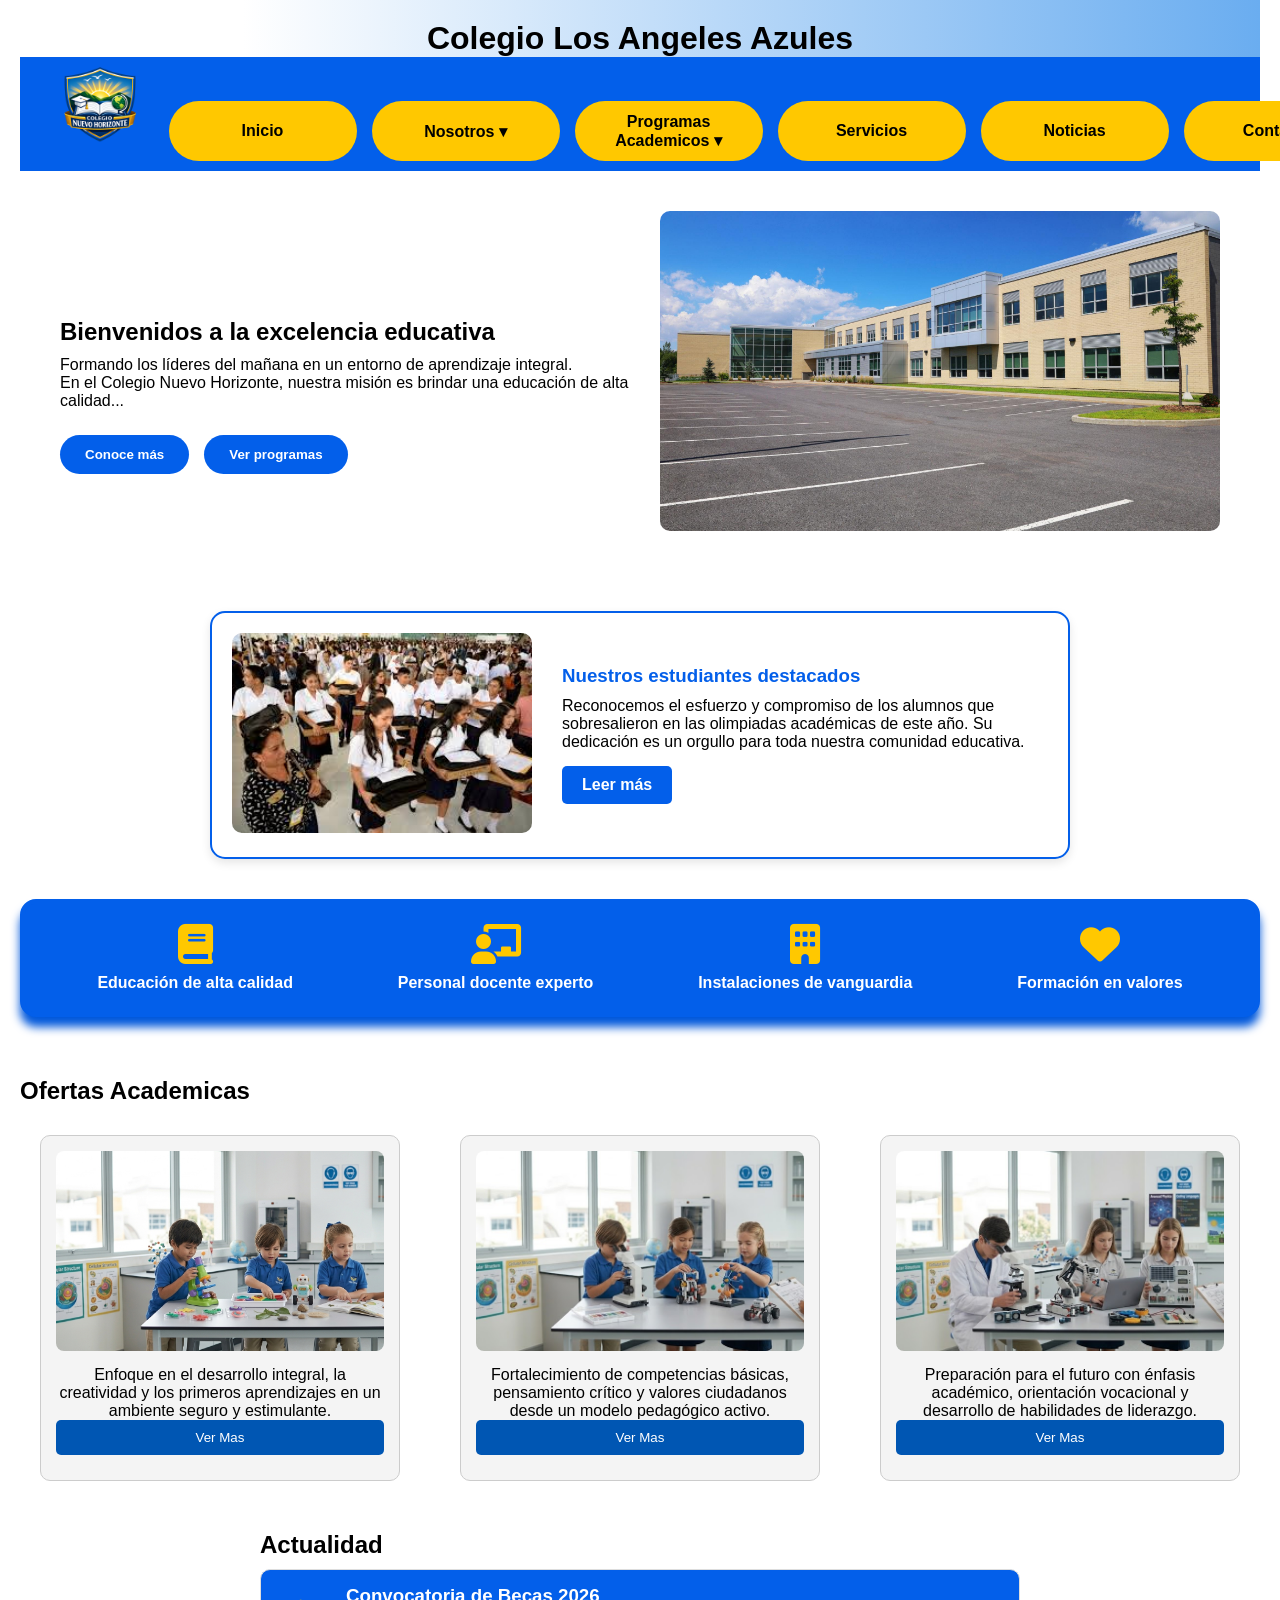
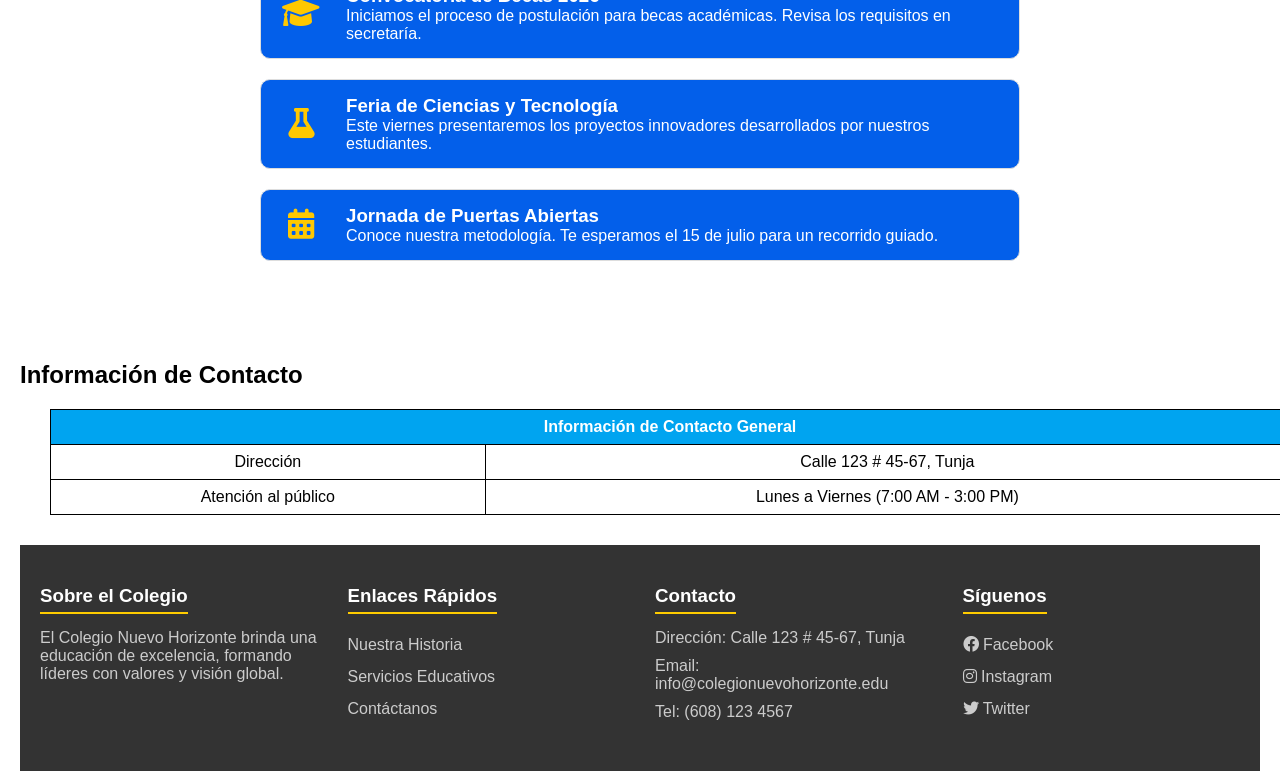
<file: index.html>
<!DOCTYPE html>
<html lang="es">
<head>
    <meta charset="UTF-8">
    <meta name="viewport" content="width=device-width, initial-scale=1.0">
    <title>Inicio</title>
    <link rel="stylesheet" href="css/estilos_index.css">
    <link rel="stylesheet" href="https://cdnjs.cloudflare.com/ajax/libs/font-awesome/6.0.0/css/all.min.css">
</head>
<body>
    <header>    
        <h1 class="h1">Colegio Los Angeles Azules</h1>
        <div class="header">
            <img src="img/logo_chn.png" class="logo" width="100" alt="logo">
        </div>

        <nav>
        <ul class="menu">
        <li><a href="index.html">Inicio</a></li>
             

        <li>
             <a href="nosotros.html">Nosotros &#9662;</a>
             <ul class="submenu">
                <li><a href="nosotros.html#historia">Historia</a></li>
                <li><a href="nosotros.html#visión">Visión</a></li>
                <li><a href="nosotros.html#misión">Misión</a></li>
                <li><a href="nosotros.html#perfil">Perfil</a></li>
                <li><a href="nosotros.html#instalaciónes">Instalaciones</a></li>
             </ul>
        </li>

        <li>
             <a href="programas_academicos.html">Programas Academicos &#9662;</a>
             <ul class="submenu">
                <li>
                    <a href="preeescolar.html">Preescolar</a>
                </li>
                <li>
                   <a href="primaria.html">Primaria</a>
                </li>
                <li>
                    <a href="bachillerato.html">Bachillrato</a>
                </li>
             </ul>
            </li>
            
        <li><a href="servicios.html">Servicios </a></li>
             

        <li><a href="noticias.html">Noticias </a></li>

        <li><a  href="contacto.html">Contacto </a></li>
        </ul>
    </nav>
    </header>

    <main>
        <section class="home-section">
    <div class="content-text">
        <h2>Bienvenidos a la excelencia educativa</h2>
        <p>Formando los líderes del mañana en un entorno de aprendizaje integral.</p>
        <p>En el Colegio Nuevo Horizonte, nuestra misión es brindar una educación de alta calidad...</p>
        <div class="botones">
            <button onclick="window.location.href='nosotros.html'">Conoce más</button>
            <button onclick="window.location.href='programas_academicos.html'">Ver programas</button>
        </div>
    </div>
    
    <div class="content-image">
        <img src="img/fachada_cnh.jpeg" alt="Fachada_del_colegio">
    </div>
</section>

<section class="seccion-destacada">
    <h2 style="display:none;">Noticias destacadas</h2>
    <article class="tarjeta-noticia">
        <div class="noticia-imagen">
            <img src="img/noticia-destacados.jpeg" alt="estudiantes destacados">
        </div>
        <div class="noticia-contenido">
            <h3>Nuestros estudiantes destacados</h3>
            <p>Reconocemos el esfuerzo y compromiso de los alumnos que sobresalieron en las olimpiadas académicas de este año. Su dedicación es un orgullo para toda nuestra comunidad educativa.</p>
            <a href="noticias.html" class="btn-leer-mas">Leer más</a>
        </div>
    </article>
</section>

<section class="features-bar">
    <h2 style="display:none;">Por qué elegirnos</h2>
    <div class="feature-item">
        <i class="fas fa-book"></i>
        <p>Educación de alta calidad</p>
    </div>
    <div class="feature-item">
        <i class="fas fa-chalkboard-teacher"></i>
        <p>Personal docente experto</p>
    </div>
    <div class="feature-item">
        <i class="fas fa-building"></i>
        <p>Instalaciones de vanguardia</p>
    </div>
    <div class="feature-item">
        <i class="fas fa-heart"></i>
        <p>Formación en valores</p>
    </div>
</section>

<section class="ofertas">
    <h2>Ofertas Academicas</h2>
    <div class="tarjetas">
        <div class="tarjeta">
        <img src="img/preescolar.png" alt="imagen de preescolar">
        <p>Enfoque en el desarrollo integral, la creatividad y los primeros aprendizajes en un ambiente seguro y estimulante.</p> 
        <button class="ver-mas" onclick="window.location.href='preeescolar.html'">Ver Mas</button>
        </div>

        <div class="tarjeta">
        <img src="img/primaria.jpeg" alt="imagen de primaria">
        <p>Fortalecimiento de competencias básicas, pensamiento crítico y valores ciudadanos desde un modelo pedagógico activo.</p> 
        <button class="ver-mas" onclick="window.location.href='primaria.html'">Ver Mas</button>
        </div>

        <div class="tarjeta">
        <img src="img/bachillerato.jpeg" alt="imagen de bachillerato">
        <p>Preparación para el futuro con énfasis académico, orientación vocacional y desarrollo de habilidades de liderazgo.</p> 
        <button class="ver-mas" onclick="window.location.href='bachillerato.html'">Ver Mas</button>
        </div>
    </div>
</section>

<section class="actualidad-container">
    <h2>Actualidad</h2>
    <div class="news-list">
        <div class="news-item">
            <div class="news-icon"><i class="fas fa-graduation-cap"></i></div>
            <div class="news-text">
                <h3>Convocatoria de Becas 2026</h3>
                <p>Iniciamos el proceso de postulación para becas académicas. Revisa los requisitos en secretaría.</p>
            </div>
        </div>
        <div class="news-item">
            <div class="news-icon"><i class="fas fa-flask"></i></div>
            <div class="news-text">
                <h3>Feria de Ciencias y Tecnología</h3>
                <p>Este viernes presentaremos los proyectos innovadores desarrollados por nuestros estudiantes.</p>
            </div>
        </div>
        <div class="news-item">
            <div class="news-icon"><i class="fas fa-calendar-alt"></i>
            </div>
            <div class="news-text">
                <h3>Jornada de Puertas Abiertas</h3>
                <p>Conoce nuestra metodología. Te esperamos el 15 de julio para un recorrido guiado.</p>
            </div>
        </div>
    </div>
</section>

<section>
    <h2>Información de Contacto</h2>
    <table style="width:100%; border-collapse: collapse; text-align: center; margin-top: 20px; border: 1px solid black;">
      <tr style="background-color: #00a4f0; color: white;">
        <th colspan="2">Información de Contacto General</th>
      </tr>
      <tr>
        <td>Dirección</td>
        <td>Calle 123 # 45-67, Tunja</td>
      </tr>
      <tr>
        <td>Atención al público</td>
        <td>Lunes a Viernes (7:00 AM - 3:00 PM)</td>
      </tr>
    </table>
</section>
    </main>

<footer>
    <div class="footer-container">
        <!-- Columna 1: Información Institucional -->
        <div class="footer-column">
            <h3>Sobre el Colegio</h3>
            <p>El Colegio Nuevo Horizonte brinda una educación de excelencia, formando líderes con valores y visión global.</p>
        </div>

        <!-- Columna 2: Enlaces Rápidos -->
        <div class="footer-column">
            <h3>Enlaces Rápidos</h3>
            <ul>
                <li><a href="nosotros.html">Nuestra Historia</a></li>
                <li><a href="servicios.html">Servicios Educativos</a></li>
                <li><a href="contacto.html">Contáctanos</a></li>
            </ul>
        </div>

        <!-- Columna 3: Contacto -->
        <div class="footer-column">
            <h3>Contacto</h3>
            <p>Dirección: Calle 123 # 45-67, Tunja</p>
            <p>Email: info@colegionuevohorizonte.edu</p>
            <p>Tel: (608) 123 4567</p>
        </div>

        <!-- Columna 4: Redes Sociales -->
        <div class="footer-column">
            <h3>Síguenos</h3>
            <ul class="redes-sociales">
                <li><a href="#"><i class="fab fa-facebook"></i> Facebook</a></li>
                <li><a href="#"><i class="fab fa-instagram"></i> Instagram</a></li>
                <li><a href="#"><i class="fab fa-twitter"></i> Twitter</a></li>
            </ul>
        </div>
    </div>
</footer>
</body>
</html>
</file>
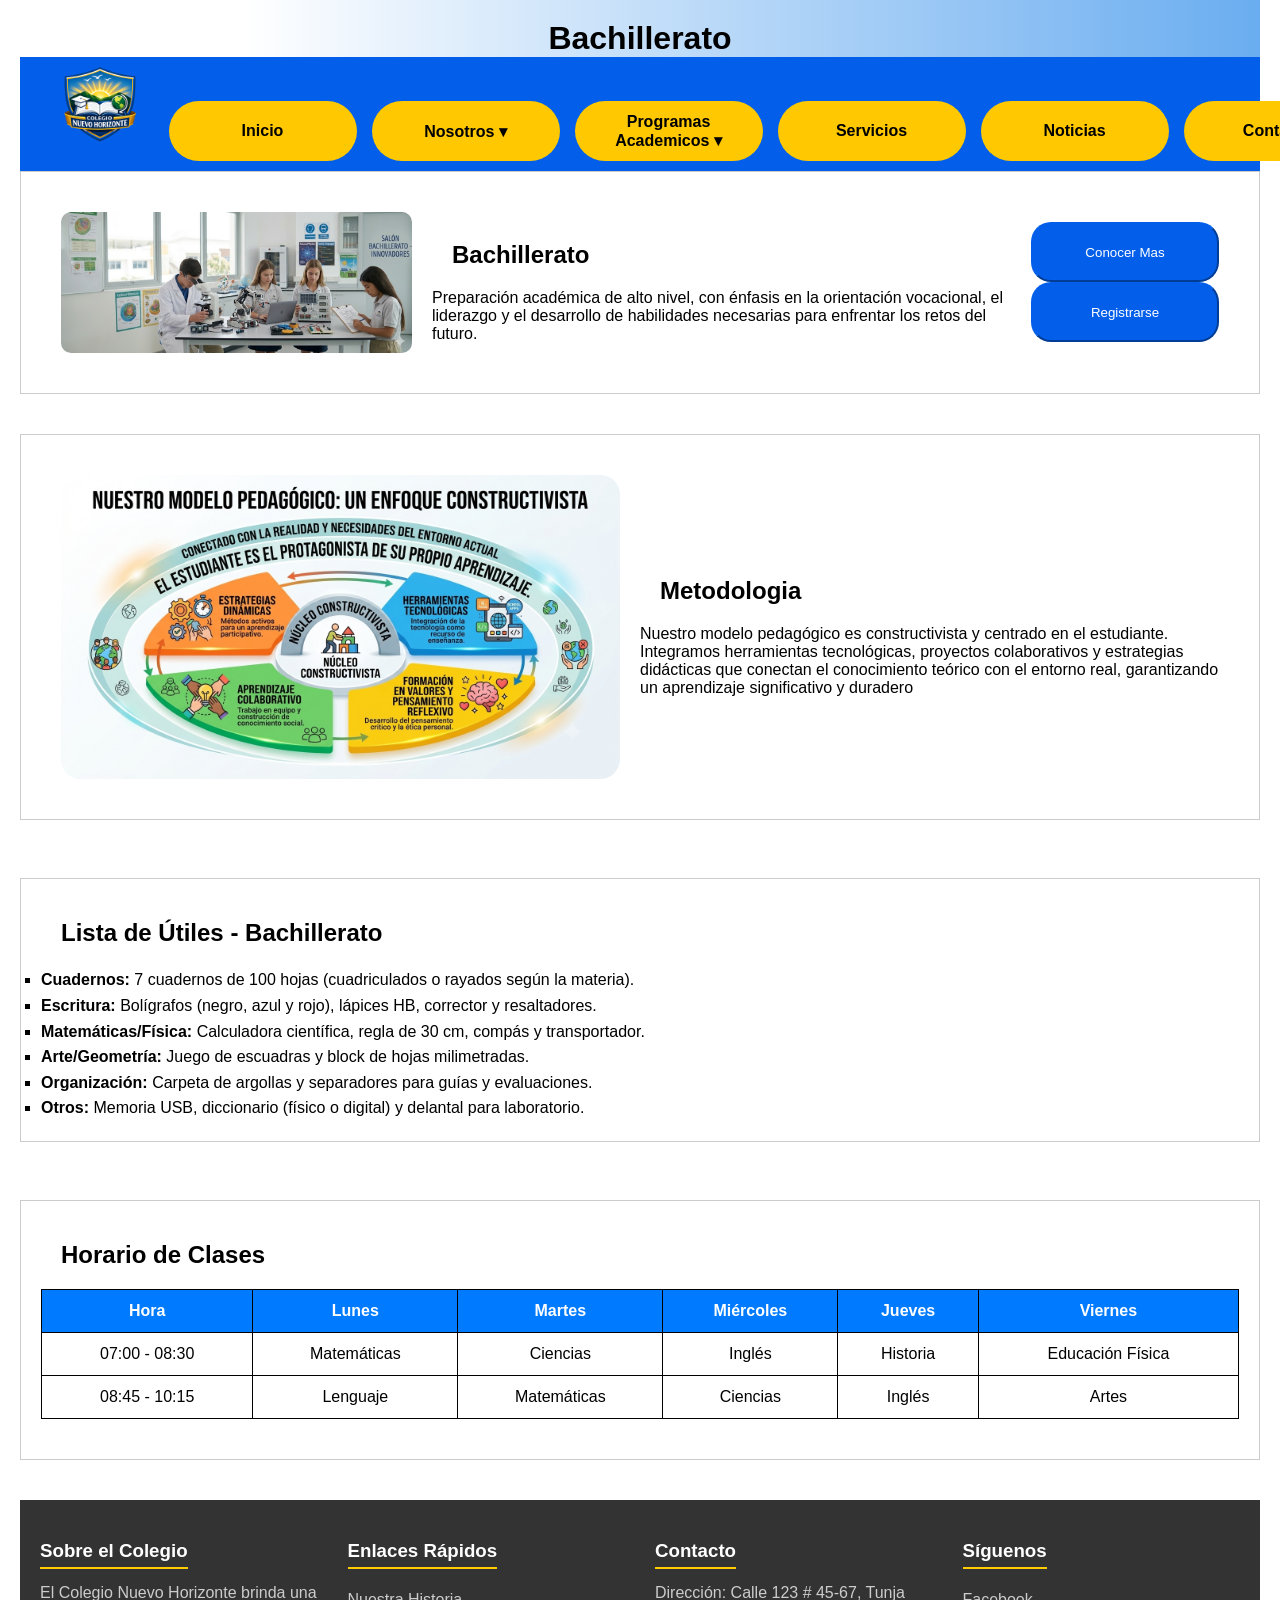
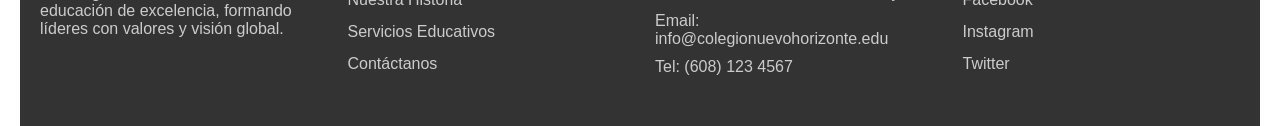
<file: bachillerato.html>
<!DOCTYPE html>
<html lang="en">
<head>
    <meta charset="UTF-8">
    <meta name="viewport" content="width=device-width, initial-scale=1.0">
    <title>Bachillerato</title>
    <link rel="stylesheet" href="css/estilos_bachillerato.css">
</head>

<body>
    <header>
        <h1 class="h1">Bachillerato</h1>
        <div class="header">
            <img src="img/logo_chn.png" class="logo" width="100" alt="logo">
        </div>

         <nav>
        <ul class="menu">
        <li><a href="index.html">Inicio</a></li>
             

        <li>
             <a href="nosotros.html">Nosotros &#9662;</a>
             <ul class="submenu">
                <li><a href="nosotros.html#historia">Historia</a></li>
                <li><a href="nosotros.html#visión">Visión</a></li>
                <li><a href="nosotros.html#misión">Misión</a></li>
                <li><a href="nosotros.html#perfil">Perfil</a></li>
                <li><a href="nosotros.html#instalaciónes">Instalaciones</a></li>
             </ul>
        </li>

        <li>
             <a href="programas_academicos.html">Programas Academicos &#9662;</a>
             <ul class="submenu">
                <li>
                    <a href="preeescolar.html">Preescolar</a>
                </li>
                <li>
                   <a href="primaria.html">Primaria</a>
                </li>
                <li>
                    <a href="bachillerato.html">Bachillrato</a>
                </li>
             </ul>
            </li>
            
        <li><a href="servicios.html">Servicios </a></li>
             

        <li><a href="noticias.html">Noticias </a></li>

        <li><a  href="contacto.html">Contacto </a></li>
        </ul>
    </nav>
    </header>

    <main>
        <section class="bachillerato">
            <div class="contenido-img">
        <img src="img/bachillerato.jpeg" alt="bachillerato">
        </div>

        <div class="contenido-texto">
         <h2>Bachillerato</h2>
         <p>Preparación académica de alto nivel, con énfasis en la orientación vocacional, el liderazgo y el desarrollo de habilidades necesarias para enfrentar los retos del futuro.</p>
         </div>

           <div>
                <button class="conocer" onclick="window.location.href='nosotros.html'">Conocer Mas</button>
                <button class="registrarse" onclick="window.location.href='contacto.html'">Registrarse</button>
            </div>
        </section>

        <section class="metodologia">
            <div class="contenido-img-metodologia">
            <img src="img/metodologia.png" alt="metodologia">
            </div>
             <div class="contenido-texto-metodologia">
            <h2>Metodologia</h2>
            <p>Nuestro modelo pedagógico es constructivista y centrado en el estudiante. Integramos herramientas tecnológicas, proyectos colaborativos y estrategias didácticas que conectan el conocimiento teórico con el entorno real, garantizando un aprendizaje significativo y duradero</p>
            </div>
        </section>

        <br>
        
        <section>
    <h2>Lista de Útiles - Bachillerato</h2>
    <ul>
        <li><strong>Cuadernos:</strong> 7 cuadernos de 100 hojas (cuadriculados o rayados según la materia).</li>
        <li><strong>Escritura:</strong> Bolígrafos (negro, azul y rojo), lápices HB, corrector y resaltadores.</li>
        <li><strong>Matemáticas/Física:</strong> Calculadora científica, regla de 30 cm, compás y transportador.</li>
        <li><strong>Arte/Geometría:</strong> Juego de escuadras y block de hojas milimetradas.</li>
        <li><strong>Organización:</strong> Carpeta de argollas y separadores para guías y evaluaciones.</li>
        <li><strong>Otros:</strong> Memoria USB, diccionario (físico o digital) y delantal para laboratorio.</li>
    </ul>
</section>

<br>

<section>
    <h2>Horario de Clases</h2>
    <table style="border: 1px solid black; width:100%; border-collapse: collapse; text-align: center;">
        <thead>
            <tr style="background-color: #f2f2f2;">
                <th>Hora</th>
                <th>Lunes</th>
                <th>Martes</th>
                <th>Miércoles</th>
                <th>Jueves</th>
                <th>Viernes</th>
            </tr>
        </thead>
        <tbody>
            <tr>
                <td>07:00 - 08:30</td>
                <td>Matemáticas</td>
                <td>Ciencias</td>
                <td>Inglés</td>
                <td>Historia</td>
                <td>Educación Física</td>
            </tr>
            <tr>
                <td>08:45 - 10:15</td>
                <td>Lenguaje</td>
                <td>Matemáticas</td>
                <td>Ciencias</td>
                <td>Inglés</td>
                <td>Artes</td>
            </tr>
        </tbody>
    </table>
</section>
    
    </main>

  <footer>
    <div class="footer-container">
        <!-- Columna 1: Información Institucional -->
        <div class="footer-column">
            <h3>Sobre el Colegio</h3>
            <p>El Colegio Nuevo Horizonte brinda una educación de excelencia, formando líderes con valores y visión global.</p>
        </div>

        <!-- Columna 2: Enlaces Rápidos -->
        <div class="footer-column">
            <h3>Enlaces Rápidos</h3>
            <ul>
                <li><a href="nosotros.html">Nuestra Historia</a></li>
                <li><a href="servicios.html">Servicios Educativos</a></li>
                <li><a href="contacto.html">Contáctanos</a></li>
            </ul>
        </div>

        <!-- Columna 3: Contacto -->
        <div class="footer-column">
            <h3>Contacto</h3>
            <p>Dirección: Calle 123 # 45-67, Tunja</p>
            <p>Email: info@colegionuevohorizonte.edu</p>
            <p>Tel: (608) 123 4567</p>
        </div>

        <!-- Columna 4: Redes Sociales -->
        <div class="footer-column">
            <h3>Síguenos</h3>
            <ul class="redes-sociales">
                <li><a href="#"><i class="fab fa-facebook"></i> Facebook</a></li>
                <li><a href="#"><i class="fab fa-instagram"></i> Instagram</a></li>
                <li><a href="#"><i class="fab fa-twitter"></i> Twitter</a></li>
            </ul>
        </div>
    </div>
</footer>
</body>
</html>
</file>
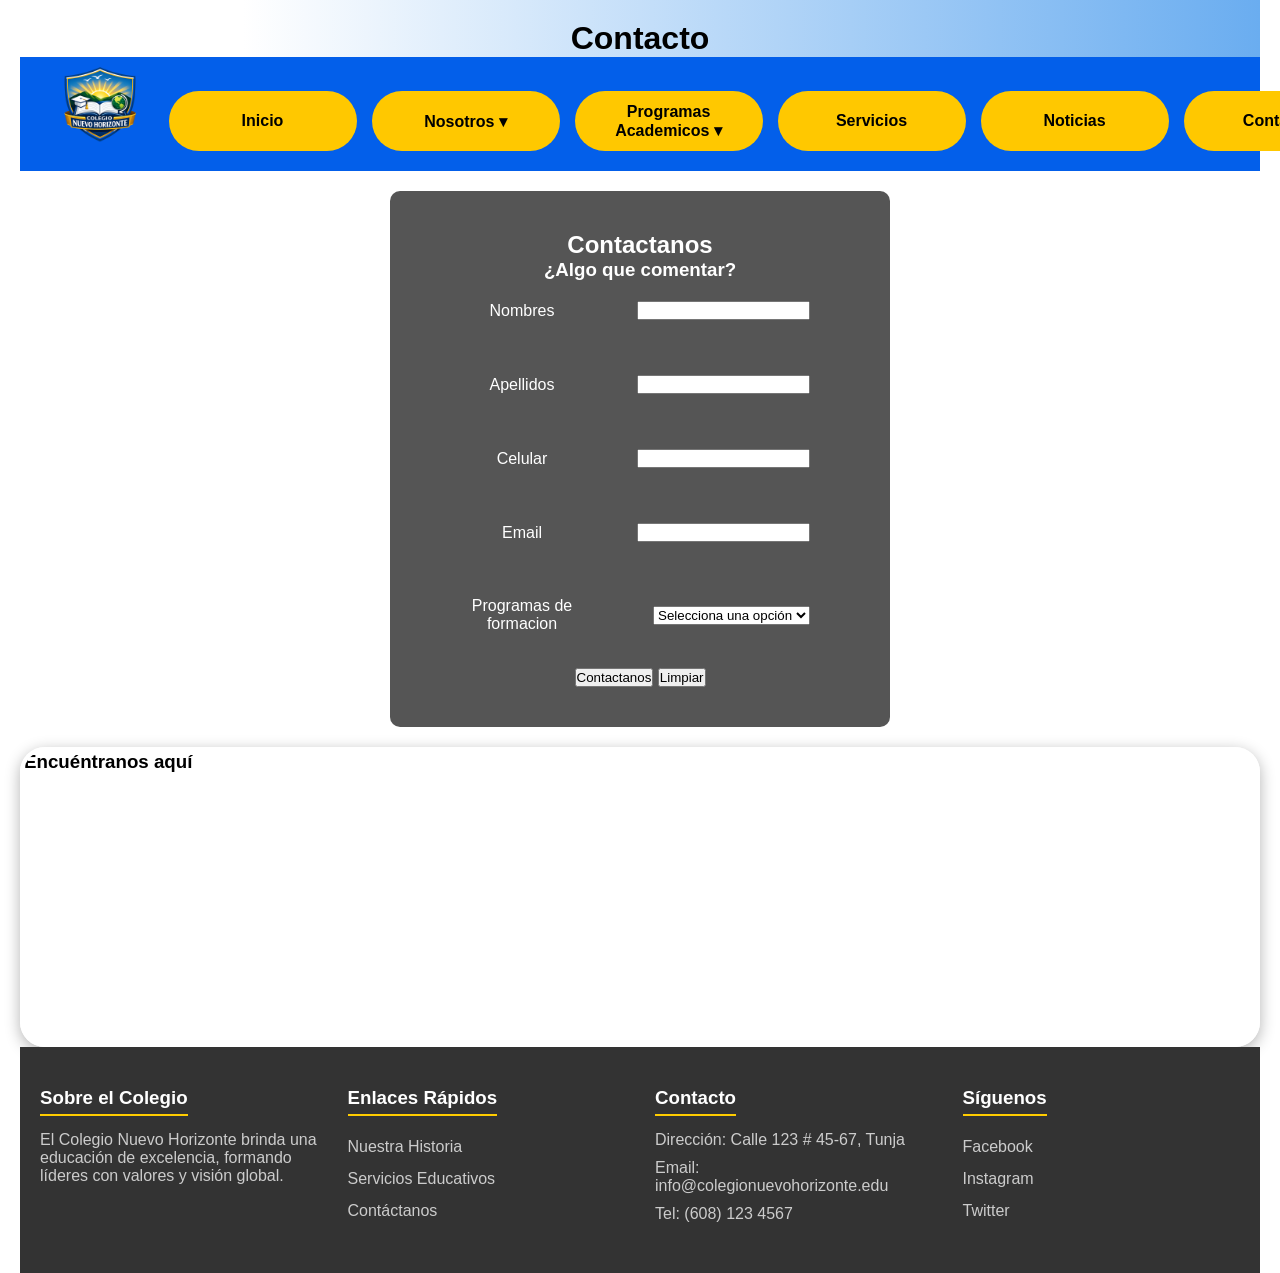
<file: contacto.html>
<!DOCTYPE html>
<html lang="en">
<head>
    <meta charset="UTF-8">
    <meta name="viewport" content="width=device-width, initial-scale=1.0">
    <title>Contacto</title>
    <link rel="stylesheet" href="css/estilos_contacto.css">
</head>
<body>
    <header>
<h1>Contacto</h1>
<div class="header">
            <img src="img/logo_chn.png" class="logo" width="100" alt="logo">
            <nav>
        <ul class="menu">
        <li><a href="index.html">Inicio</a></li>
             

        <li>
             <a href="nosotros.html">Nosotros &#9662;</a>
             <ul class="submenu">
                <li><a href="nosotros.html#historia">Historia</a></li>
                <li><a href="nosotros.html#visión">Visión</a></li>
                <li><a href="nosotros.html#misión">Misión</a></li>
                <li><a href="nosotros.html#perfil">Perfil</a></li>
                <li><a href="nosotros.html#instalaciónes">Instalaciones</a></li>
             </ul>
        </li>

        <li>
             <a href="programas_academicos.html">Programas Academicos &#9662;</a>
             <ul class="submenu">
                <li>
                    <a href="preeescolar.html">Preescolar</a>
                </li>
                <li>
                   <a href="primaria.html">Primaria</a>
                </li>
                <li>
                    <a href="bachillerato.html">Bachillrato</a>
                </li>
             </ul>
            </li>
            
        <li><a href="servicios.html">Servicios </a></li>
             

        <li><a href="noticias.html">Noticias </a></li>

        <li><a  href="contacto.html">Contacto </a></li>
        </ul>
    </nav>
        </div>

    </header>

    

    <main>
    <section class="contacto-wrapper">
    <h2>Contactanos</h2>
    <h3>¿Algo que comentar?</h3>
    <form id="contactoForm">
        <div class="form-group">
            <label>Nombres</label>
            <input type="text" required>
        </div>
        <div class="form-group">
            <label>Apellidos</label>
            <input type="text" required>
        </div>
        <div class="form-group">
            <label>Celular</label>
            <input type="tel" required>
        </div>
        <div class="form-group">
            <label>Email</label>
            <input type="email" required>
        </div>
        <div class="form-group">
            <label for="motivo">Programas de formacion</label>
<select id="motivo" name="motivo">
  <option value="" disabled selected>Selecciona una opción</option>
  <option value="sugerencia">Preescolar</option>
  <option value="reclamo">Primaria</option>
  <option value="consulta">Bachillerato</option>
</select>
</div>
        <button type="submit">Contactanos</button>
        <button type="reset" class="btn-limpiar">Limpiar</button>
    </form>
</section>

<section class="contenedor-mapa">
        <h3>Encuéntranos aquí</h3>
        <iframe 
    src="https://www.google.com/maps/embed?pb=!1m18!1m12!1m3!1d3976.262529553535!2d-73.364444!3d5.534444!2m3!1f0!2f0!3f0!3m2!1i1024!2i768!4f13.1!3m3!1m2!1s0x0%3A0x0!2zNcKwMzInMDQuMCJOIDczwrAyMSc1Mi4wIlc!5e0!3m2!1ses-419!2sco!4v1600000000000!5m2!1ses-419!2sco" 
    height="350" 
    style="border:0; width:100%;" 
    allowfullscreen="" 
    loading="lazy">
</iframe>
    </section>
    </main>

   <footer>
    <div class="footer-container">
        <!-- Columna 1: Información Institucional -->
        <div class="footer-column">
            <h3>Sobre el Colegio</h3>
            <p>El Colegio Nuevo Horizonte brinda una educación de excelencia, formando líderes con valores y visión global.</p>
        </div>

        <!-- Columna 2: Enlaces Rápidos -->
        <div class="footer-column">
            <h3>Enlaces Rápidos</h3>
            <ul>
                <li><a href="nosotros.html">Nuestra Historia</a></li>
                <li><a href="servicios.html">Servicios Educativos</a></li>
                <li><a href="contacto.html">Contáctanos</a></li>
            </ul>
        </div>

        <!-- Columna 3: Contacto -->
        <div class="footer-column">
            <h3>Contacto</h3>
            <p>Dirección: Calle 123 # 45-67, Tunja</p>
            <p>Email: info@colegionuevohorizonte.edu</p>
            <p>Tel: (608) 123 4567</p>
        </div>

        <!-- Columna 4: Redes Sociales -->
        <div class="footer-column">
            <h3>Síguenos</h3>
            <ul class="redes-sociales">
                <li><a href="#"><i class="fab fa-facebook"></i> Facebook</a></li>
                <li><a href="#"><i class="fab fa-instagram"></i> Instagram</a></li>
                <li><a href="#"><i class="fab fa-twitter"></i> Twitter</a></li>
            </ul>
        </div>
    </div>
</footer>
</body>
</html>
</file>
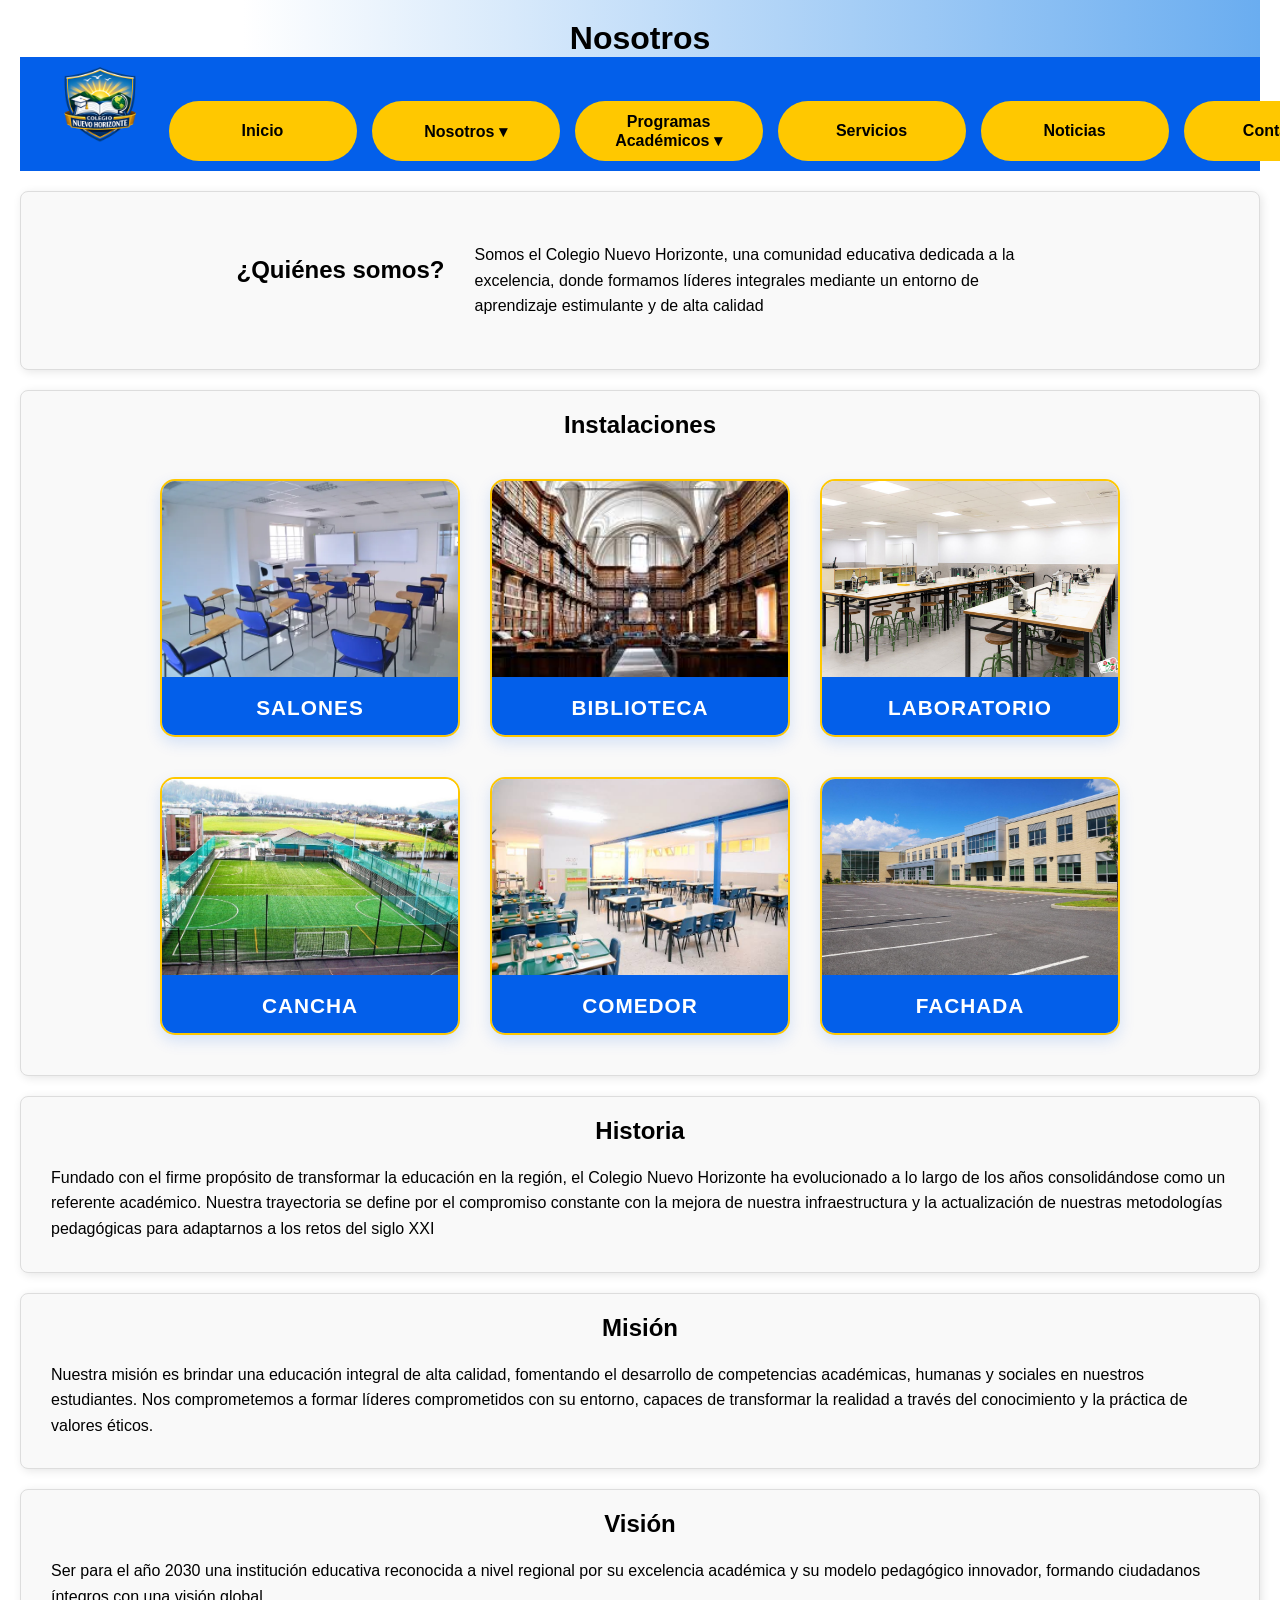
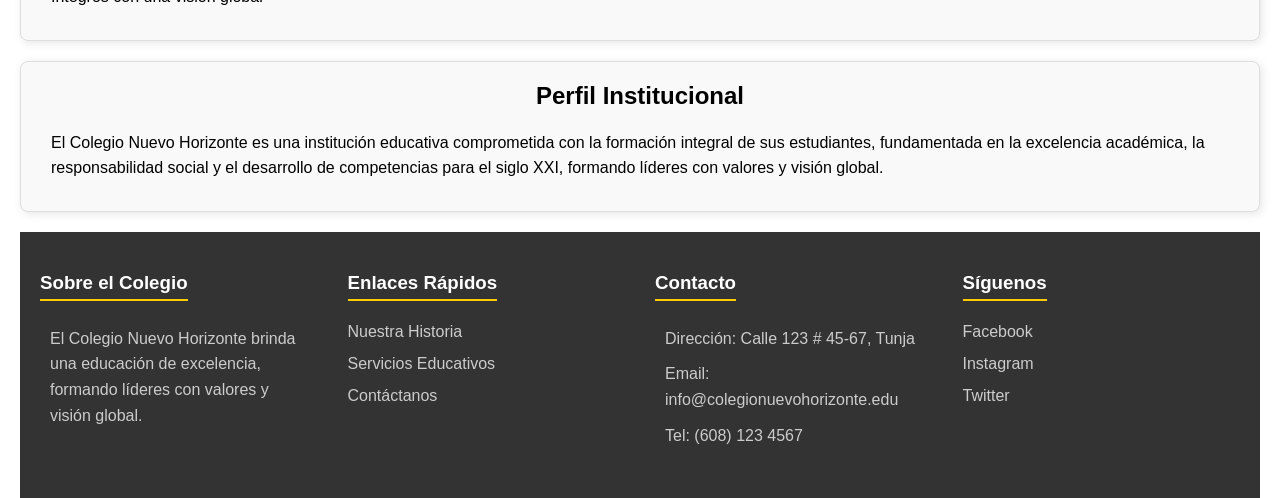
<file: nosotros.html>
<!DOCTYPE html>
<html lang="es">
<head>
    <meta charset="UTF-8">
    <meta name="viewport" content="width=device-width, initial-scale=1.0">
    <title>Nosotros</title>
    <link rel="stylesheet" href="css/estilos_nosotros.css">
</head>
<body>
    <header>
        <h1>Nosotros</h1>
        <div class="header">
            <img src="img/logo_chn.png" class="logo" width="100" alt="logo">
        </div>
        <nav>
            <ul class="menu">
                <li><a href="index.html">Inicio</a></li>
                <li>
                    <a href="nosotros.html">Nosotros &#9662;</a>
                    <ul class="submenu">
                        <li><a href="nosotros.html#historia">Historia</a></li>
                        <li><a href="nosotros.html#vision">Visión</a></li>
                        <li><a href="nosotros.html#mision">Misión</a></li>
                        <li><a href="nosotros.html#perfil">Perfil</a></li>
                        <li><a href="index.html">Instalaciones</a></li>
                    </ul>
                </li>
                <li>
                    <a href="programas_academicos.html">Programas Académicos &#9662;</a>
                    <ul class="submenu">
                        <li><a href="preeescolar.html">Preescolar</a></li>
                        <li><a href="primaria.html">Primaria</a></li>
                        <li><a href="bachillerato.html">Bachillerato</a></li>
                    </ul>
                </li>
                <li><a href="servicios.html">Servicios</a></li>
                <li><a href="noticias.html">Noticias</a></li>
                <li><a href="contacto.html">Contacto</a></li>
            </ul>
        </nav>
    </header>

    <main>
        <section class="quienes-somos">
            <h2>¿Quiénes somos?</h2>
            <div class="contenido-texto">
                <p>Somos el Colegio Nuevo Horizonte, una comunidad educativa dedicada a la excelencia, donde formamos líderes integrales mediante un entorno de aprendizaje estimulante y de alta calidad</p>
            </div>
        </section>

        <section class="seccion-instalaciones">
            <h2 id="instalaciones">Instalaciones</h2>
            
            <!-- Primera fila de imágenes -->
            <div class="tarjetas">
                <div class="tarjeta">
                    <img src="img/salones.webp" alt="salones">
                    <h3>Salones</h3>
                </div>
                <div class="tarjeta">
                    <img src="img/biblioteca.jpeg" alt="biblioteca">
                    <h3>Biblioteca</h3>
                </div>
                <div class="tarjeta">
                    <img src="img/laboratorio.jpg" alt="laboratorio">
                    <h3>Laboratorio</h3>
                </div>
            </div>

            <!-- Segunda fila de imágenes (Cancha, Comedor, Fachada) -->
            <div class="tarjetas">
                <div class="tarjeta">
                    <img src="img/cancha.jpeg" alt="Cancha">
                    <h3>Cancha</h3>
                </div>
                <div class="tarjeta">
                    <img src="img/comedor.jpg" alt="Comedor">
                    <h3>Comedor</h3>
                </div>
                <div class="tarjeta">
                    <img src="img/fachada_cnh.jpeg" alt="Fachada">
                    <h3>Fachada</h3>
                </div>
            </div>
        </section>

        <section>
            <h2 id="historia">Historia</h2>
            <p>Fundado con el firme propósito de transformar la educación en la región, el Colegio Nuevo Horizonte ha evolucionado a lo largo de los años consolidándose como un referente académico. Nuestra trayectoria se define por el compromiso constante con la mejora de nuestra infraestructura y la actualización de nuestras metodologías pedagógicas para adaptarnos a los retos del siglo XXI</p>
        </section>

        <section>
            <h2 id="mision">Misión</h2>
            <p>Nuestra misión es brindar una educación integral de alta calidad, fomentando el desarrollo de competencias académicas, humanas y sociales en nuestros estudiantes. Nos comprometemos a formar líderes comprometidos con su entorno, capaces de transformar la realidad a través del conocimiento y la práctica de valores éticos.</p>
        </section>

        <section>
            <h2 id="vision">Visión</h2>
            <p>Ser para el año 2030 una institución educativa reconocida a nivel regional por su excelencia académica y su modelo pedagógico innovador, formando ciudadanos íntegros con una visión global</p>
        </section>

        <section>
            <h2>Perfil Institucional</h2>
            <div id="perfil">
                <p>El Colegio Nuevo Horizonte es una institución educativa comprometida con la formación integral de sus estudiantes, fundamentada en la excelencia académica, la responsabilidad social y el desarrollo de competencias para el siglo XXI, formando líderes con valores y visión global.</p>
            </div>
        </section>
    </main>

    <footer>
        <div class="footer-container">
            <!-- Columna 1: Información Institucional -->
            <div class="footer-column">
                <h3>Sobre el Colegio</h3>
                <p>El Colegio Nuevo Horizonte brinda una educación de excelencia, formando líderes con valores y visión global.</p>
            </div>

            <!-- Columna 2: Enlaces Rápidos -->
            <div class="footer-column">
                <h3>Enlaces Rápidos</h3>
                <ul>
                    <li><a href="nosotros.html">Nuestra Historia</a></li>
                    <li><a href="servicios.html">Servicios Educativos</a></li>
                    <li><a href="contacto.html">Contáctanos</a></li>
                </ul>
            </div>

            
            <!-- Columna 3: Contacto -->
            <div class="footer-column">
                <h3>Contacto</h3>
                <p>Dirección: Calle 123 # 45-67, Tunja</p>
                <p>Email: info@colegionuevohorizonte.edu</p>
                <p>Tel: (608) 123 4567</p>
            </div>

            <!-- Columna 4: Redes Sociales -->
            <div class="footer-column">
                <h3>Síguenos</h3>
                <ul class="redes-sociales">
                    <li><a href="#"><i class="fab fa-facebook"></i> Facebook</a></li>
                    <li><a href="#"><i class="fab fa-instagram"></i> Instagram</a></li>
                    <li><a href="#"><i class="fab fa-twitter"></i> Twitter</a></li>
                </ul>
            </div>
        </div>
    </footer>
</body>
</html>
</file>
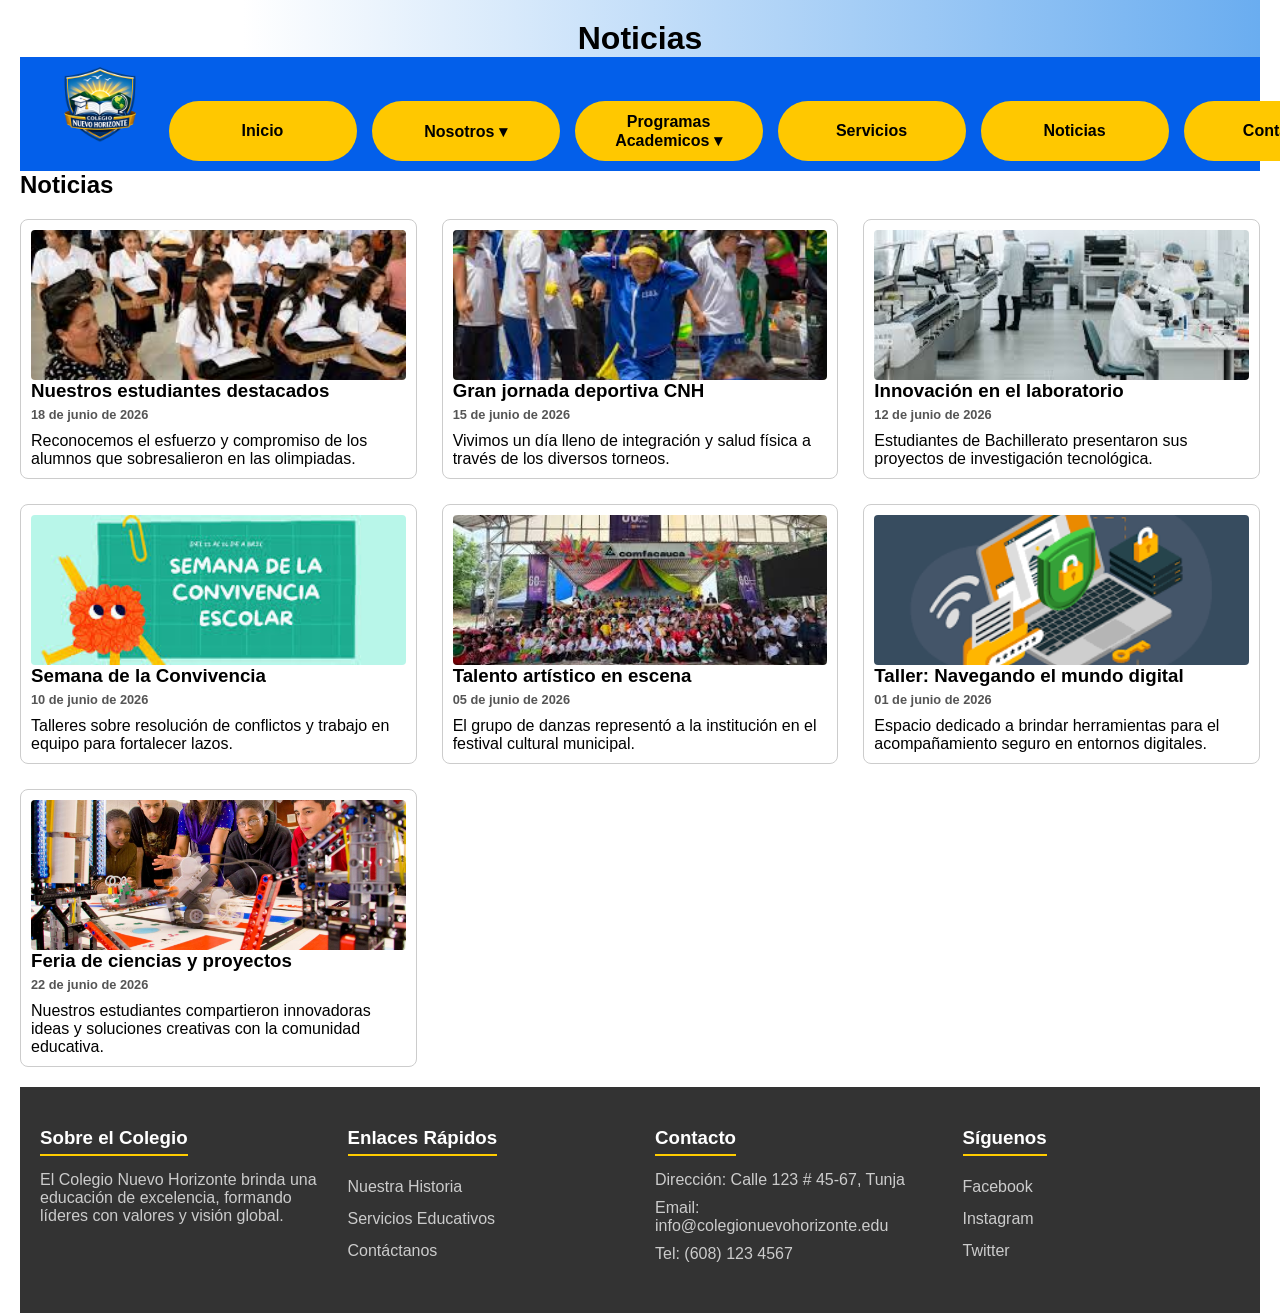
<file: noticias.html>
<!DOCTYPE html>
<html lang="en">
<head>
    <meta charset="UTF-8">
    <meta name="viewport" content="width=device-width, initial-scale=1.0">
    <title>Noticias</title>
    <link rel="stylesheet" href="css/estilos_noticia.css">
</head>
<body>
<header>
    <h1 class="h1">Noticias</h1>
    <div class="header">
        <img src="img/logo_chn.png" class="logo" width="100" alt="logo">
    </div>
    <nav>
        <ul class="menu">
            <li><a href="index.html">Inicio</a></li>
            <li>
                <a href="nosotros.html">Nosotros &#9662;</a>
                <ul class="submenu">
                    <li><a href="nosotros.html#historia">Historia</a></li>
                    <li><a href="nosotros.html#visión">Visión</a></li>
                    <li><a href="nosotros.html#misión">Misión</a></li>
                    <li><a href="nosotros.html#perfil">Perfil</a></li>
                    <li><a href="nosotros.html#instalaciónes">Instalaciones</a></li>
                </ul>
            </li>
            <li>
                <a href="programas_academicos.html">Programas Academicos &#9662;</a>
                <ul class="submenu">
                    <li><a href="preeescolar.html">Preescolar</a></li>
                    <li><a href="primaria.html">Primaria</a></li>
                    <li><a href="bachillerato.html">Bachillrato</a></li>
                </ul>
            </li>
            <li><a href="servicios.html">Servicios </a></li>
            <li><a href="noticias.html">Noticias </a></li>
            <li><a href="contacto.html">Contacto </a></li>
        </ul>
    </nav>
</header>

<main>
    <section class="noticias-container">
        <h2>Noticias</h2>
        <div class="noticias-grid">
            <article class="tarjeta-noticia">
                <img src="img/noticia-destacados.jpeg" alt="estudiantes destacados">
                <h3>Nuestros estudiantes destacados</h3>
                <time datetime="2026-06-18">18 de junio de 2026</time>
                <p>Reconocemos el esfuerzo y compromiso de los alumnos que sobresalieron en las olimpiadas.</p>
            </article>
            <article class="tarjeta-noticia">
                <img src="img/jornada-deportiva.jpeg" alt="Jornada deportiva">
                <h3>Gran jornada deportiva CNH</h3>
                <time datetime="2026-06-15">15 de junio de 2026</time>
                <p>Vivimos un día lleno de integración y salud física a través de los diversos torneos.</p>
            </article>
            <article class="tarjeta-noticia">
                <img src="img/innovación-laboratorio.jpeg" alt="Innovación del laboratorio">
                <h3>Innovación en el laboratorio</h3>
                <time datetime="2026-06-12">12 de junio de 2026</time>
                <p>Estudiantes de Bachillerato presentaron sus proyectos de investigación tecnológica.</p>
            </article>
            <article class="tarjeta-noticia">
                <img src="img/semana-convivencia.jpeg" alt="Poster de la semana de la convivencia">
                <h3>Semana de la Convivencia</h3>
                <time datetime="2026-06-10">10 de junio de 2026</time>
                <p>Talleres sobre resolución de conflictos y trabajo en equipo para fortalecer lazos.</p>
            </article>
            <article class="tarjeta-noticia">
                <img src="img/talento-artistico.jpeg" alt="Evento de talentos artisticos en escena">
                <h3>Talento artístico en escena</h3>
                <time datetime="2026-06-05">05 de junio de 2026</time>
                <p>El grupo de danzas representó a la institución en el festival cultural municipal.</p>
            </article>
            <article class="tarjeta-noticia">
                <img src="img/talller-tecnologico.png" alt="Realizacion del taller tecnologico">    
                <h3>Taller: Navegando el mundo digital</h3>
                <time datetime="2026-06-01">01 de junio de 2026</time>
                <p>Espacio dedicado a brindar herramientas para el acompañamiento seguro en entornos digitales.</p>
            </article>
            <article class="tarjeta-noticia">
                <img src="img/feria.jpeg" alt="Feria de ciencias y proyectos">
                <h3>Feria de ciencias y proyectos</h3>
                <time datetime="2026-06-22">22 de junio de 2026</time>
                <p>Nuestros estudiantes compartieron innovadoras ideas y soluciones creativas con la comunidad educativa.</p>
            </article>
        </div>
    </section>
</main>

<footer>
    <div class="footer-container">
        <!-- Columna 1: Información Institucional -->
        <div class="footer-column">
            <h3>Sobre el Colegio</h3>
            <p>El Colegio Nuevo Horizonte brinda una educación de excelencia, formando líderes con valores y visión global.</p>
        </div>

        <!-- Columna 2: Enlaces Rápidos -->
        <div class="footer-column">
            <h3>Enlaces Rápidos</h3>
            <ul>
                <li><a href="nosotros.html">Nuestra Historia</a></li>
                <li><a href="servicios.html">Servicios Educativos</a></li>
                <li><a href="contacto.html">Contáctanos</a></li>
            </ul>
        </div>

        <!-- Columna 3: Contacto -->
        <div class="footer-column">
            <h3>Contacto</h3>
            <p>Dirección: Calle 123 # 45-67, Tunja</p>
            <p>Email: info@colegionuevohorizonte.edu</p>
            <p>Tel: (608) 123 4567</p>
        </div>

        <!-- Columna 4: Redes Sociales -->
        <div class="footer-column">
            <h3>Síguenos</h3>
            <ul class="redes-sociales">
                <li><a href="#"><i class="fab fa-facebook"></i> Facebook</a></li>
                <li><a href="#"><i class="fab fa-instagram"></i> Instagram</a></li>
                <li><a href="#"><i class="fab fa-twitter"></i> Twitter</a></li>
            </ul>
        </div>
    </div>
</footer>
</body>
</html>
</file>
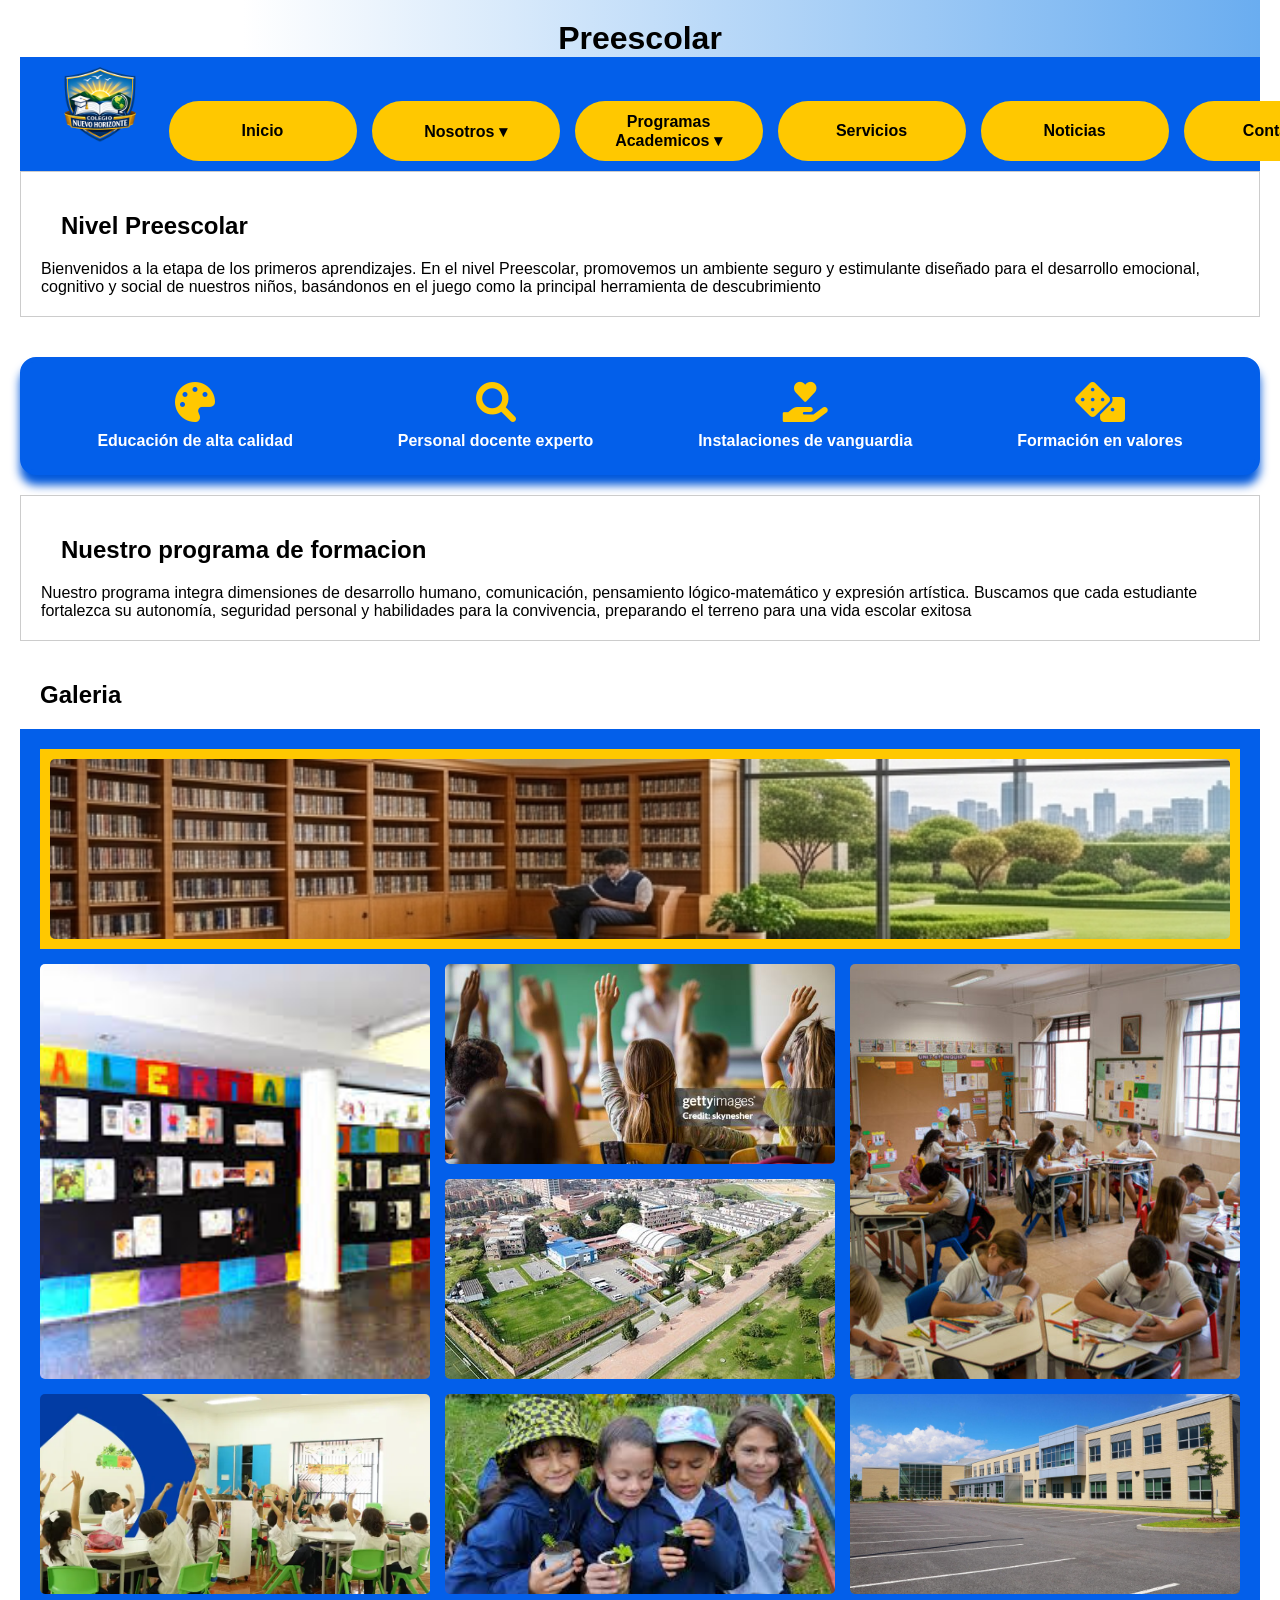
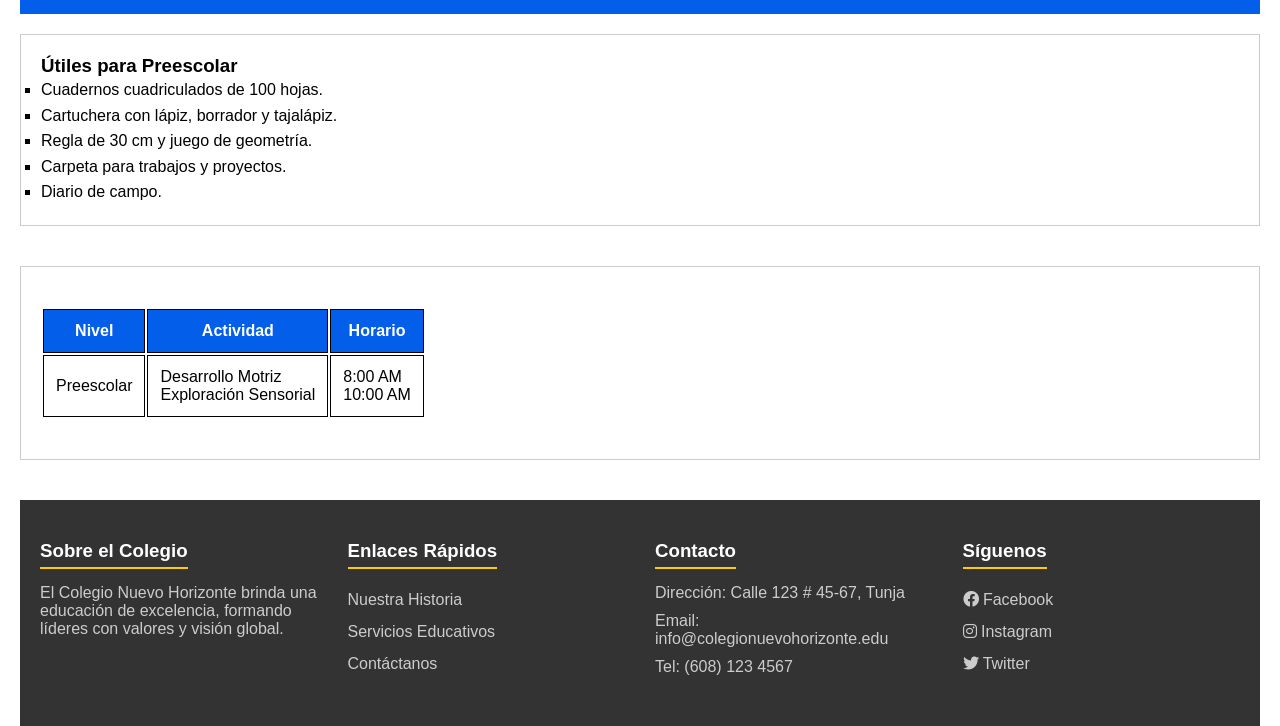
<file: preeescolar.html>
<!DOCTYPE html>
<html lang="es">
<head>
    <meta charset="UTF-8">
    <meta name="viewport" content="width=device-width, initial-scale=1.0">
    <title>Preescolar</title>
   <link rel="stylesheet" href="css/estilos_preescolar.css">
   <link rel="stylesheet" href="https://cdnjs.cloudflare.com/ajax/libs/font-awesome/6.0.0/css/all.min.css">
</head>
<body>
<header>
        <h1 class="h1">Preescolar</h1>
        <div class="header">
            <img src="img/logo_chn.png" class="logo" width="100" alt="logo">
        </div>
        <nav>
        <ul class="menu">
        <!-- Opción Inicio-->
              <li><a href="index.html">Inicio</a></li>
             

        <!-- Opción Nosotros-->
         <li>
             <a href="nosotros.html">Nosotros &#9662;</a>
             <ul class="submenu">
                <li><a href="nosotros.html#historia">Historia</a></li>
                <li><a href="nosotros.html#visión">Visión</a></li>
                <li><a href="nosotros.html#misión">Misión</a></li>
                <li><a href="nosotros.html#perfil">Perfil</a></li>
                <li><a href="nosotros.html#instalaciónes">Instalaciones</a></li>
             </ul>
        </li>

        <!--- Opción Programas Academicos-->
            <li>
             <a href="programas_academicos.html">Programas Academicos &#9662;</a>
             <ul class="submenu">
                <li>
                    <a href="preeescolar.html">Preescolar</a>
                </li>
                <li>
                   <a href="primaria.html">Primaria</a>
                </li>
                <li>
                    <a href="bachillerato.html">Bachillrato</a>
                </li>
             </ul>
            </li>
            
        <!-- Opción Servicios-->
            <li><a href="servicios.html">Servicios </a></li>
             

        <!-- Opción Noticias-->
            <li><a href="noticias.html">Noticias </a></li>

        <!-- Opción Contacto-->
           <li><a  href="contacto.html">Contacto </a></li>
        </ul>
    </nav>

    </header>

    
    <main>
        <section>
        <h2>Nivel Preescolar</h2>
        <p>Bienvenidos a la etapa de los primeros aprendizajes. En el nivel Preescolar, promovemos un ambiente seguro y estimulante diseñado para el desarrollo emocional, cognitivo y social de nuestros niños, basándonos en el juego como la principal herramienta de descubrimiento</p>
        </section>

 <div class="barra-elemento">
    <div class="elemento">
        <i class="fas fa-palette"></i> <!-- Ícono de libro para Académica -->
        <p>Educación de alta calidad</p>
    </div>
    <div class="elemento">
        <i class="fas fa-search"></i> <!-- Ícono de docente -->
        <p>Personal docente experto</p>
    </div>
    <div class="elemento">
        <i class="fas fa-hand-holding-heart"></i> <!-- Ícono de edificio -->
        <p>Instalaciones de vanguardia</p>
    </div>
    <div class="elemento">
        <i class="fas fa-dice"></i> <!-- Ícono de valores -->
        <p>Formación en valores</p>
    </div>

   
</div>

        <section>
            <h2>Nuestro programa de formacion</h2>
            <p>Nuestro programa integra dimensiones de desarrollo humano, comunicación, pensamiento lógico-matemático y expresión artística. Buscamos que cada estudiante fortalezca su autonomía, seguridad personal y habilidades para la convivencia, preparando el terreno para una vida escolar exitosa</p>
        </section>

        <h2>Galeria</h2>
       <div class="galeria-grid">
    <div class="galeria-titulo">
        <img src="img/banner.png" alt="banner de la intitucion">
    </div>
    <!-- Cambiamos los divs por etiquetas img -->
    <img src="img/galeria_1.jpeg" class="item item-1" alt="feria de arte escolar 2026">
    <img src="img/galeria_2.jpg" class="item item-2" alt="estudiantes en clases">
    <img src="img/galeria_3.jpg" class="item item-3" alt="estudiantes en clase">
    <img src="img/galeria_4.jpg" class="item item-4" alt="colegio">
    <img src="img/galeria_5.webp" class="item item-5" alt="estudiantes en clase">
    <img src="img/galeria_6.jpeg" class="item item-6" alt="estudiantes en feria de agricultura">
    <img src="img/fachada_cnh.jpeg" class="item item-7" alt="fachade delo colegio">
</div>

         <section class="seccion-nivel">
    <h3>Útiles para Preescolar</h3>
    <ul>
        <li>Cuadernos cuadriculados de 100 hojas.</li>
        <li>Cartuchera con lápiz, borrador y tajalápiz.</li>
        <li>Regla de 30 cm y juego de geometría.</li>
        <li>Carpeta para trabajos y proyectos.</li>
        <li>Diario de campo.</li>
    </ul>
</section>

<section>
<table class="tabla-horario">
    <thead>
        <tr>
            <th>Nivel</th>
            <th>Actividad</th>
            <th>Horario</th>
        </tr>
    </thead>
    <tbody>
        <tr>
            <td>Preescolar</td>
            <td>Desarrollo Motriz<br>Exploración Sensorial</td>
            <td>8:00 AM<br>10:00 AM</td>
        </tr>
    </tbody>
</table>
</section>
    </main>


<footer>
    <div class="footer-container">
        <!-- Columna 1: Información Institucional -->
        <div class="footer-column">
            <h3>Sobre el Colegio</h3>
            <p>El Colegio Nuevo Horizonte brinda una educación de excelencia, formando líderes con valores y visión global.</p>
        </div>

        <!-- Columna 2: Enlaces Rápidos -->
        <div class="footer-column">
            <h3>Enlaces Rápidos</h3>
            <ul>
                <li><a href="nosotros.html">Nuestra Historia</a></li>
                <li><a href="servicios.html">Servicios Educativos</a></li>
                <li><a href="contacto.html">Contáctanos</a></li>
            </ul>
        </div>

        <!-- Columna 3: Contacto -->
        <div class="footer-column">
            <h3>Contacto</h3>
            <p>Dirección: Calle 123 # 45-67, Tunja</p>
            <p>Email: info@colegionuevohorizonte.edu</p>
            <p>Tel: (608) 123 4567</p>
        </div>

        <!-- Columna 4: Redes Sociales -->
        <div class="footer-column">
            <h3>Síguenos</h3>
            <ul class="redes-sociales">
                <li><a href="#"><i class="fab fa-facebook"></i> Facebook</a></li>
                <li><a href="#"><i class="fab fa-instagram"></i> Instagram</a></li>
                <li><a href="#"><i class="fab fa-twitter"></i> Twitter</a></li>
            </ul>
        </div>
    </div>
</footer>
</body>
</html>
</file>
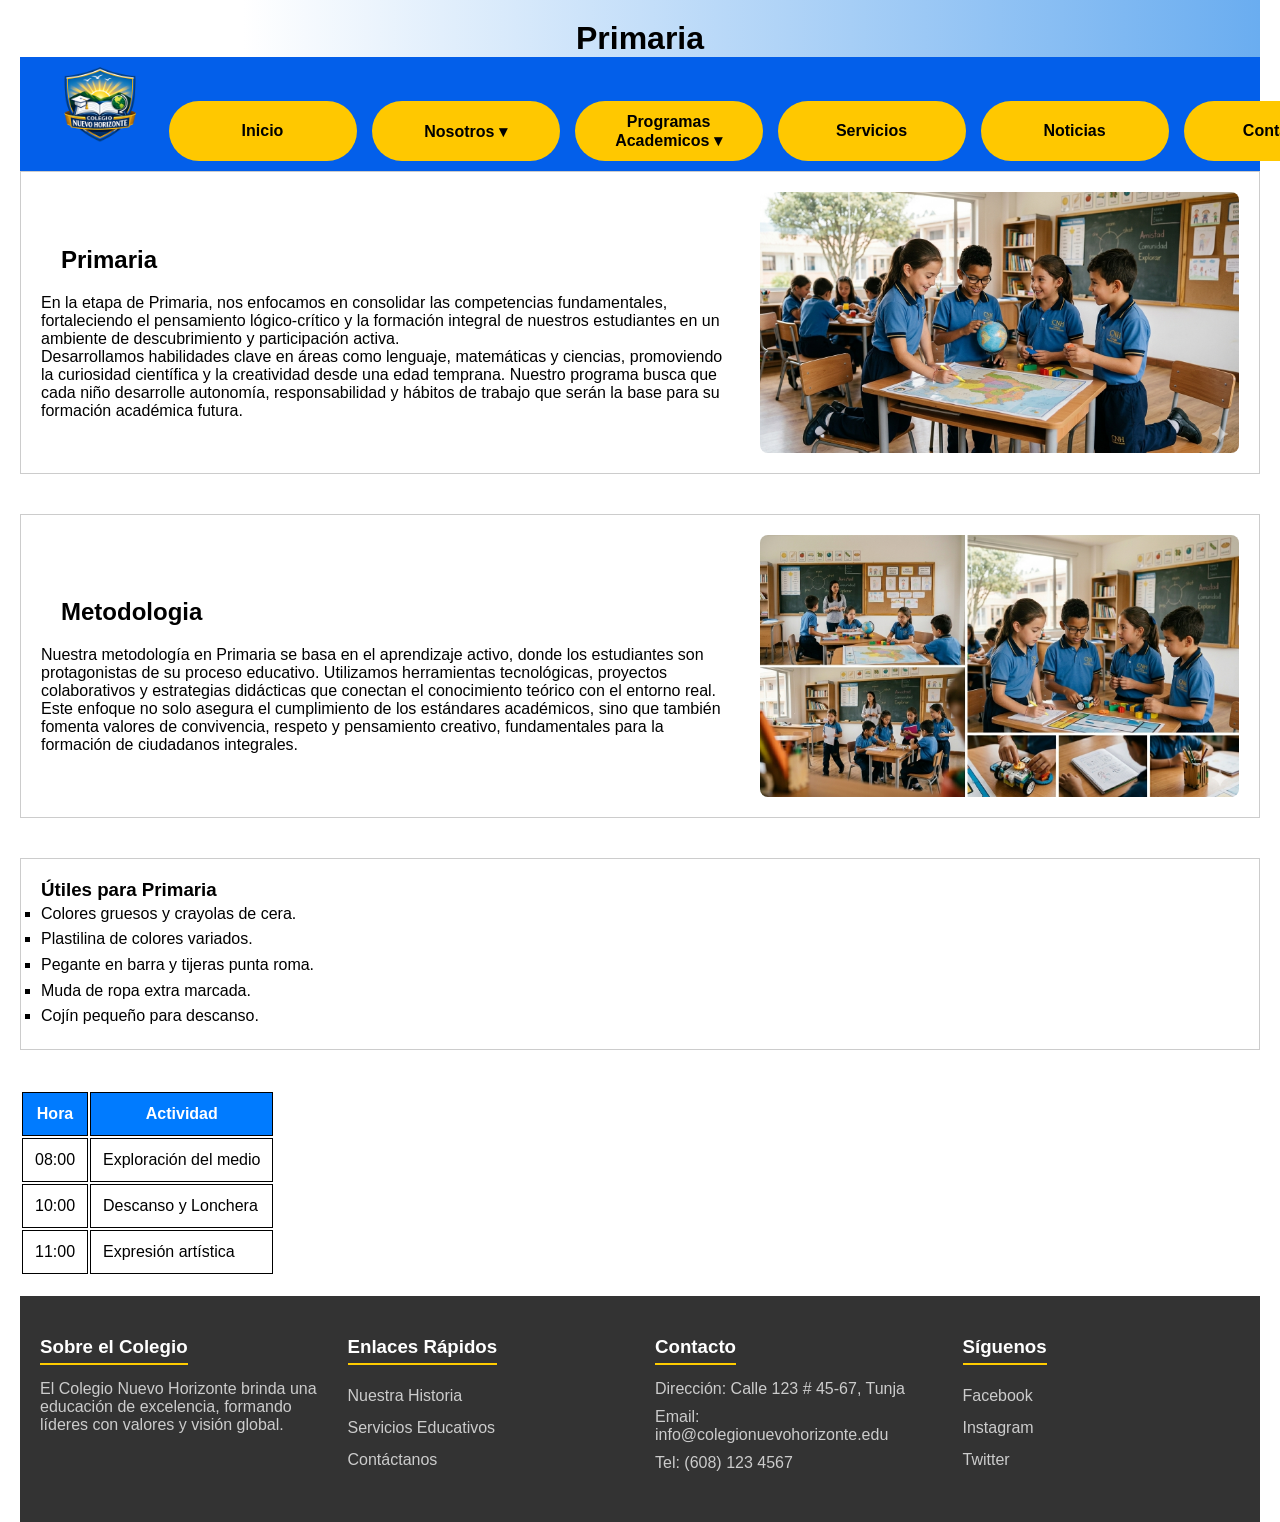
<file: primaria.html>
<!DOCTYPE html>
<html lang="es">
<head>
    <meta charset="UTF-8">
    <meta name="viewport" content="width=device-width, initial-scale=1.0">
    <title>primaria</title>
    <link rel="stylesheet" href="css/estilos_primaria.css">
</head>
<body>
<header>
        <h1 class="h1">Primaria</h1>
        <div class="header">
            <img src="img/logo_chn.png" class="logo" width="100" alt="logo">
        </div>

        <nav>
        <ul class="menu">
        <!-- Opción Inicio-->
              <li><a href="index.html">Inicio</a></li>
             

        <!-- Opción Nosotros-->
         <li>
             <a href="nosotros.html">Nosotros &#9662;</a>
             <ul class="submenu">
                <li><a href="nosotros.html#historia">Historia</a></li>
                <li><a href="nosotros.html#visión">Visión</a></li>
                <li><a href="nosotros.html#misión">Misión</a></li>
                <li><a href="nosotros.html#perfil">Perfil</a></li>
                <li><a href="nosotros.html#instalaciónes">Instalaciones</a></li>
             </ul>
        </li>

        <!--- Opción Programas Academicos-->
            <li>
             <a href="programas_academicos.html">Programas Academicos &#9662;</a>
             <ul class="submenu">
                <li>
                    <a href="preeescolar.html">Preescolar</a>
                </li>
                <li>
                   <a href="primaria.html">Primaria</a>
                </li>
                <li>
                    <a href="bachillerato.html">Bachillrato</a>
                </li>
             </ul>
            </li>
            
        <!-- Opción Servicios-->
            <li><a href="servicios.html">Servicios </a></li>
             

        <!-- Opción Noticias-->
            <li><a href="noticias.html">Noticias </a></li>

        <!-- Opción Contacto-->
           <li><a  href="contacto.html">Contacto </a></li>
        </ul>
    </nav>
    </header>
    

    <main>
      <!-- Sección ARRIBA: Imagen a la derecha -->
<section class="flex-container derecha">
    <div class="contenido">
        <h2>Primaria</h2>
        <p>En la etapa de Primaria, nos enfocamos en consolidar las competencias fundamentales, fortaleciendo el pensamiento lógico-crítico y la formación integral de nuestros estudiantes en un ambiente de descubrimiento y participación activa.</p>
        <p>Desarrollamos habilidades clave en áreas como lenguaje, matemáticas y ciencias, promoviendo la curiosidad científica y la creatividad desde una edad temprana. Nuestro programa busca que cada niño desarrolle autonomía, responsabilidad y hábitos de trabajo que serán la base para su formación académica futura.</p>
    </div>
    <img src="img/primaria_2.png" alt="foto de la primaria actual">
</section>

<!-- Sección ABAJO: Imagen a la izquierda -->
<section class="flex-container izquierda">
    <img src="img/primaria_3.png" alt="Foto de clases">
    <div class="contenido">
        <h2>Metodologia</h2>
        <p>Nuestra metodología en Primaria se basa en el aprendizaje activo, donde los estudiantes son protagonistas de su proceso educativo. Utilizamos herramientas tecnológicas, proyectos colaborativos y estrategias didácticas que conectan el conocimiento teórico con el entorno real. Este enfoque no solo asegura el cumplimiento de los estándares académicos, sino que también fomenta valores de convivencia, respeto y pensamiento creativo, fundamentales para la formación de ciudadanos integrales.</p>
    </div>
</section>

        <section class="seccion-nivel">
    <h3>Útiles para Primaria</h3>
    <ul>
        <li>Colores gruesos y crayolas de cera.</li>
        <li>Plastilina de colores variados.</li>
        <li>Pegante en barra y tijeras punta roma.</li>
        <li>Muda de ropa extra marcada.</li>
        <li>Cojín pequeño para descanso.</li>
    </ul>
</section>

<table class="tabla-horario">
    <thead>
        <tr><th>Hora</th><th>Actividad</th></tr>
    </thead>
    <tbody>
        <tr><td>08:00</td><td>Exploración del medio</td></tr>
        <tr><td>10:00</td><td>Descanso y Lonchera</td></tr>
        <tr><td>11:00</td><td>Expresión artística</td></tr>
    </tbody>
</table>
    </main>

    <footer>
    <div class="footer-container">
        <!-- Columna 1: Información Institucional -->
        <div class="footer-column">
            <h3>Sobre el Colegio</h3>
            <p>El Colegio Nuevo Horizonte brinda una educación de excelencia, formando líderes con valores y visión global.</p>
        </div>

        <!-- Columna 2: Enlaces Rápidos -->
        <div class="footer-column">
            <h3>Enlaces Rápidos</h3>
            <ul>
                <li><a href="nosotros.html">Nuestra Historia</a></li>
                <li><a href="servicios.html">Servicios Educativos</a></li>
                <li><a href="contacto.html">Contáctanos</a></li>
            </ul>
        </div>

        <!-- Columna 3: Contacto -->
        <div class="footer-column">
            <h3>Contacto</h3>
            <p>Dirección: Calle 123 # 45-67, Tunja</p>
            <p>Email: info@colegionuevohorizonte.edu</p>
            <p>Tel: (608) 123 4567</p>
        </div>

        <!-- Columna 4: Redes Sociales -->
        <div class="footer-column">
            <h3>Síguenos</h3>
            <ul class="redes-sociales">
                <li><a href="#"><i class="fab fa-facebook"></i> Facebook</a></li>
                <li><a href="#"><i class="fab fa-instagram"></i> Instagram</a></li>
                <li><a href="#"><i class="fab fa-twitter"></i> Twitter</a></li>
            </ul>
        </div>
    </div>
</footer>
</body>
</html>
</file>
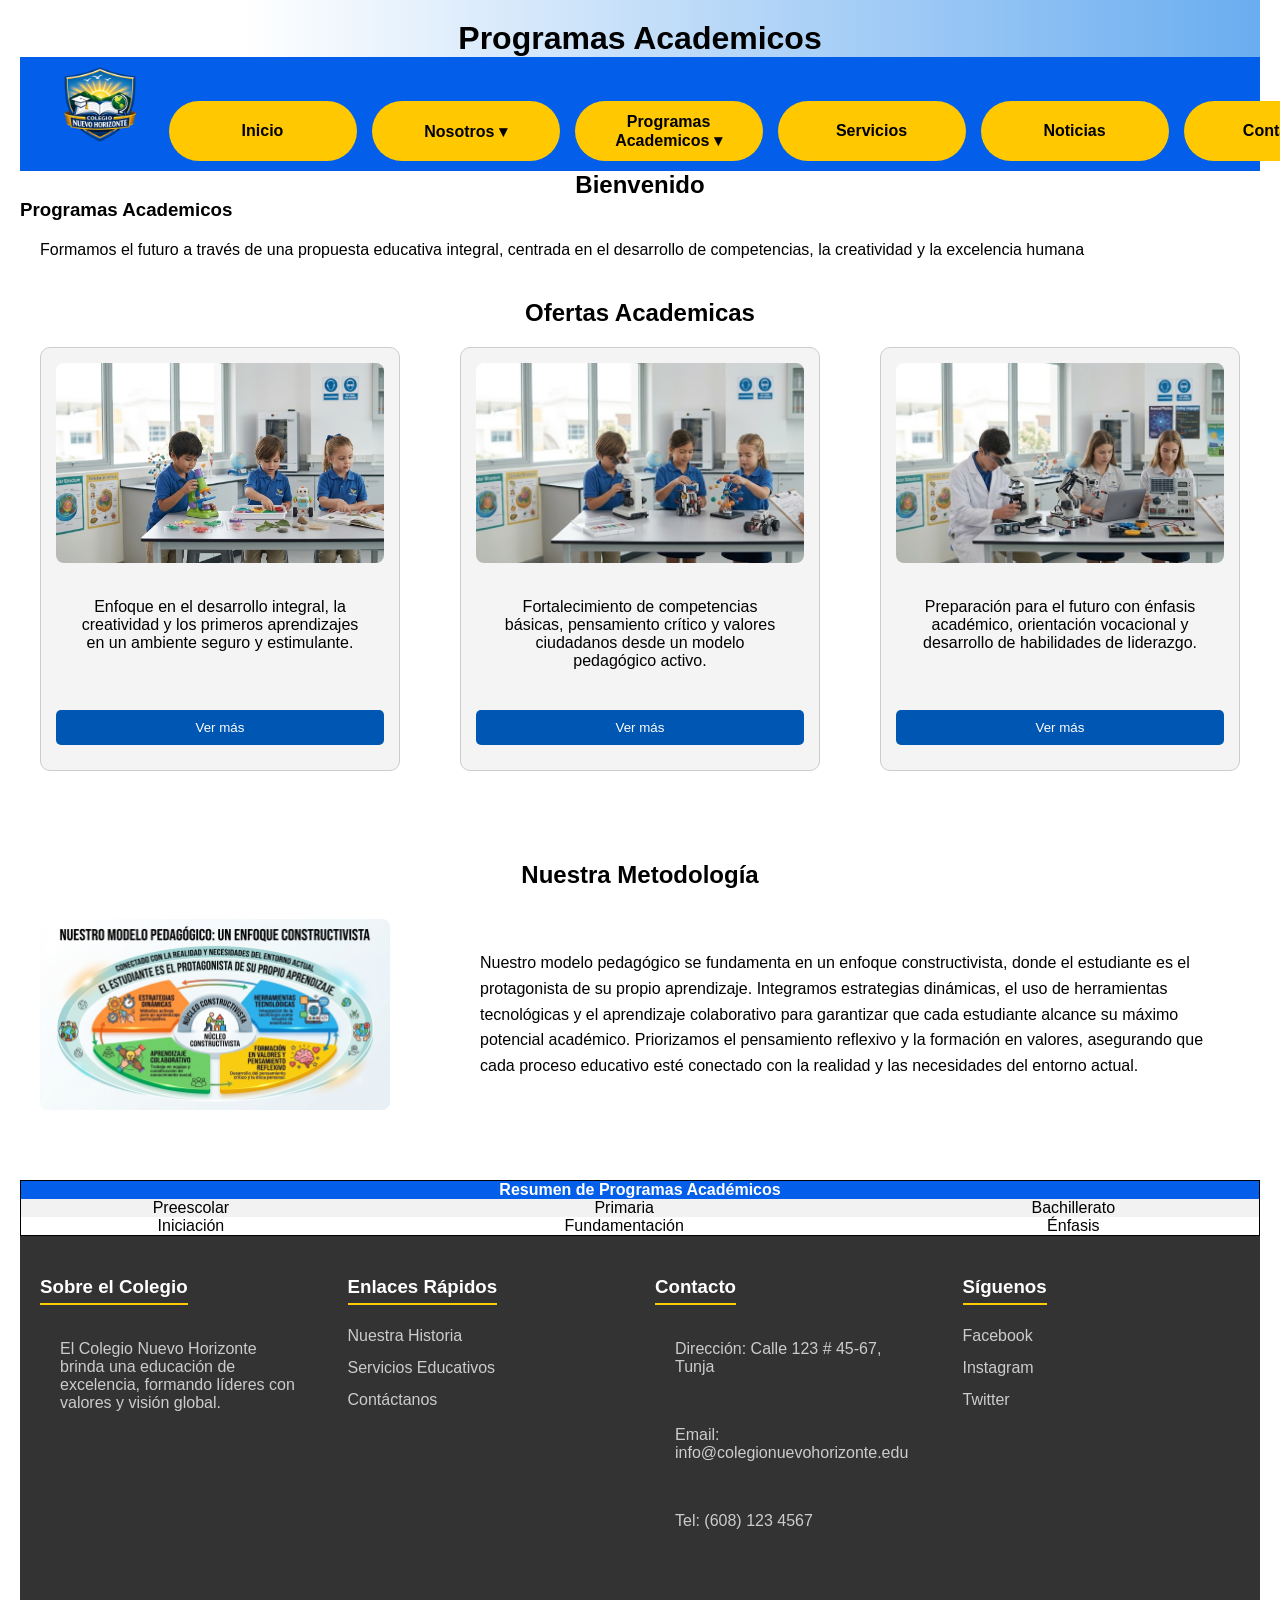
<file: programas_academicos.html>
<!DOCTYPE html>
<html lang="es">
<head>
    <meta charset="UTF-8">
    <meta name="viewport" content="width=device-width, initial-scale=1.0">
    <title>Programas Academicos</title>
    <link rel="stylesheet" href="css/estilos_programas_academicos.css">
</head>
<body>
<header>
        <h1 class="h1">Programas Academicos</h1>
        <div class="header">
            <img src="img/logo_chn.png" class="logo" width="100" alt="logo">
        </div>
        <nav>
        <ul class="menu">
        <!-- Opción Inicio-->
              <li><a href="index.html">Inicio</a></li>
             

        <!-- Opción Nosotros-->
         <li>
             <a href="nosotros.html">Nosotros &#9662;</a>
             <ul class="submenu">
                <li><a href="nosotros.html#historia">Historia</a></li>
                <li><a href="nosotros.html#visión">Visión</a></li>
                <li><a href="nosotros.html#misión">Misión</a></li>
                <li><a href="nosotros.html#perfil">Perfil</a></li>
                <li><a href="nosotros.html#instalaciónes">Instalaciones</a></li>
             </ul>
        </li>

        <!--- Opción Programas Academicos-->
            <li>
             <a href="programas_academicos.html">Programas Academicos &#9662;</a>
             <ul class="submenu">
                <li>
                    <a href="preeescolar.html">Preescolar</a>
                </li>
                <li>
                   <a href="primaria.html">Primaria</a>
                </li>
                <li>
                    <a href="bachillerato.html">Bachillrato</a>
                </li>
             </ul>
            </li>
            
        <!-- Opción Servicios-->
            <li><a href="servicios.html">Servicios </a></li>
             

        <!-- Opción Noticias-->
            <li><a href="noticias.html">Noticias </a></li>

        <!-- Opción Contacto-->
           <li><a  href="contacto.html">Contacto </a></li>
        </ul>
    </nav>
    </header>

    

    <main>
        <section>
        <h2>Bienvenido</h2>
        <h3>Programas Academicos</h3>
        <p>Formamos el futuro a través de una propuesta educativa integral, centrada en el desarrollo de competencias, la creatividad y la excelencia humana</p>
        </section>

        <section class="ofertas">
    <h2>Ofertas Academicas</h2>
    <div class="tarjetas">
        <div class="tarjeta">
        <img src="img/preescolar.png" alt="imagen de preescolar">
        <p>Enfoque en el desarrollo integral, la creatividad y los primeros aprendizajes en un ambiente seguro y estimulante.</p> 
        <button onclick="window.location.href='preeescolar.html';">Ver más</button>
        </div>

        <div class="tarjeta">
        <img src="img/primaria.jpeg" alt="imagen de primaria">
        <p>Fortalecimiento de competencias básicas, pensamiento crítico y valores ciudadanos desde un modelo pedagógico activo.</p> 
        <button onclick="window.location.href='primaria.html';">Ver más</button>
        </div>

        <div class="tarjeta">
        <img src="img/bachillerato.jpeg" alt="imagen de bachillerato">
        <p>Preparación para el futuro con énfasis académico, orientación vocacional y desarrollo de habilidades de liderazgo.</p> 
        <button onclick="window.location.href='bachillerato.html';">Ver más</button>
        </div>
    </div>
</section>
<section class="metodologia-section">
    <h2>Nuestra Metodología</h2>
    <div class="metodologia-container">
        <img src="img/metodologia.png" alt="Metodologia del colgio">
        <p>Nuestro modelo pedagógico se fundamenta en un enfoque constructivista, donde el estudiante es el protagonista de su propio aprendizaje. Integramos estrategias dinámicas, el uso de herramientas tecnológicas y el aprendizaje colaborativo para garantizar que cada estudiante alcance su máximo potencial académico. Priorizamos el pensamiento reflexivo y la formación en valores, asegurando que cada proceso educativo esté conectado con la realidad y las necesidades del entorno actual.</p>
    </div>
</section>
        <div>
            <table style="width:100%; border-collapse: collapse; text-align: center; margin-top: 20px; border: 1px solid black;">
  <tr style="background-color: #035fea; color: white;">
    <th colspan="3">Resumen de Programas Académicos</th>
  </tr>
  <tr style="background-color: #f2f2f2;">
    <td>Preescolar</td>
    <td>Primaria</td>
    <td>Bachillerato</td>
  </tr>
  <tr>
    <td>Iniciación</td>
    <td>Fundamentación</td>
    <td>Énfasis</td>
  </tr>
</table>
</div>
    </main>

   <footer>
    <div class="footer-container">
        <!-- Columna 1: Información Institucional -->
        <div class="footer-column">
            <h3>Sobre el Colegio</h3>
            <p>El Colegio Nuevo Horizonte brinda una educación de excelencia, formando líderes con valores y visión global.</p>
        </div>

        <!-- Columna 2: Enlaces Rápidos -->
        <div class="footer-column">
            <h3>Enlaces Rápidos</h3>
            <ul>
                <li><a href="nosotros.html">Nuestra Historia</a></li>
                <li><a href="servicios.html">Servicios Educativos</a></li>
                <li><a href="contacto.html">Contáctanos</a></li>
            </ul>
        </div>

        <!-- Columna 3: Contacto -->
        <div class="footer-column">
            <h3>Contacto</h3>
            <p>Dirección: Calle 123 # 45-67, Tunja</p>
            <p>Email: info@colegionuevohorizonte.edu</p>
            <p>Tel: (608) 123 4567</p>
        </div>

        <!-- Columna 4: Redes Sociales -->
        <div class="footer-column">
            <h3>Síguenos</h3>
            <ul class="redes-sociales">
                <li><a href="#"><i class="fab fa-facebook"></i> Facebook</a></li>
                <li><a href="#"><i class="fab fa-instagram"></i> Instagram</a></li>
                <li><a href="#"><i class="fab fa-twitter"></i> Twitter</a></li>
            </ul>
        </div>
    </div>
</footer>
</body>
</html>
</file>
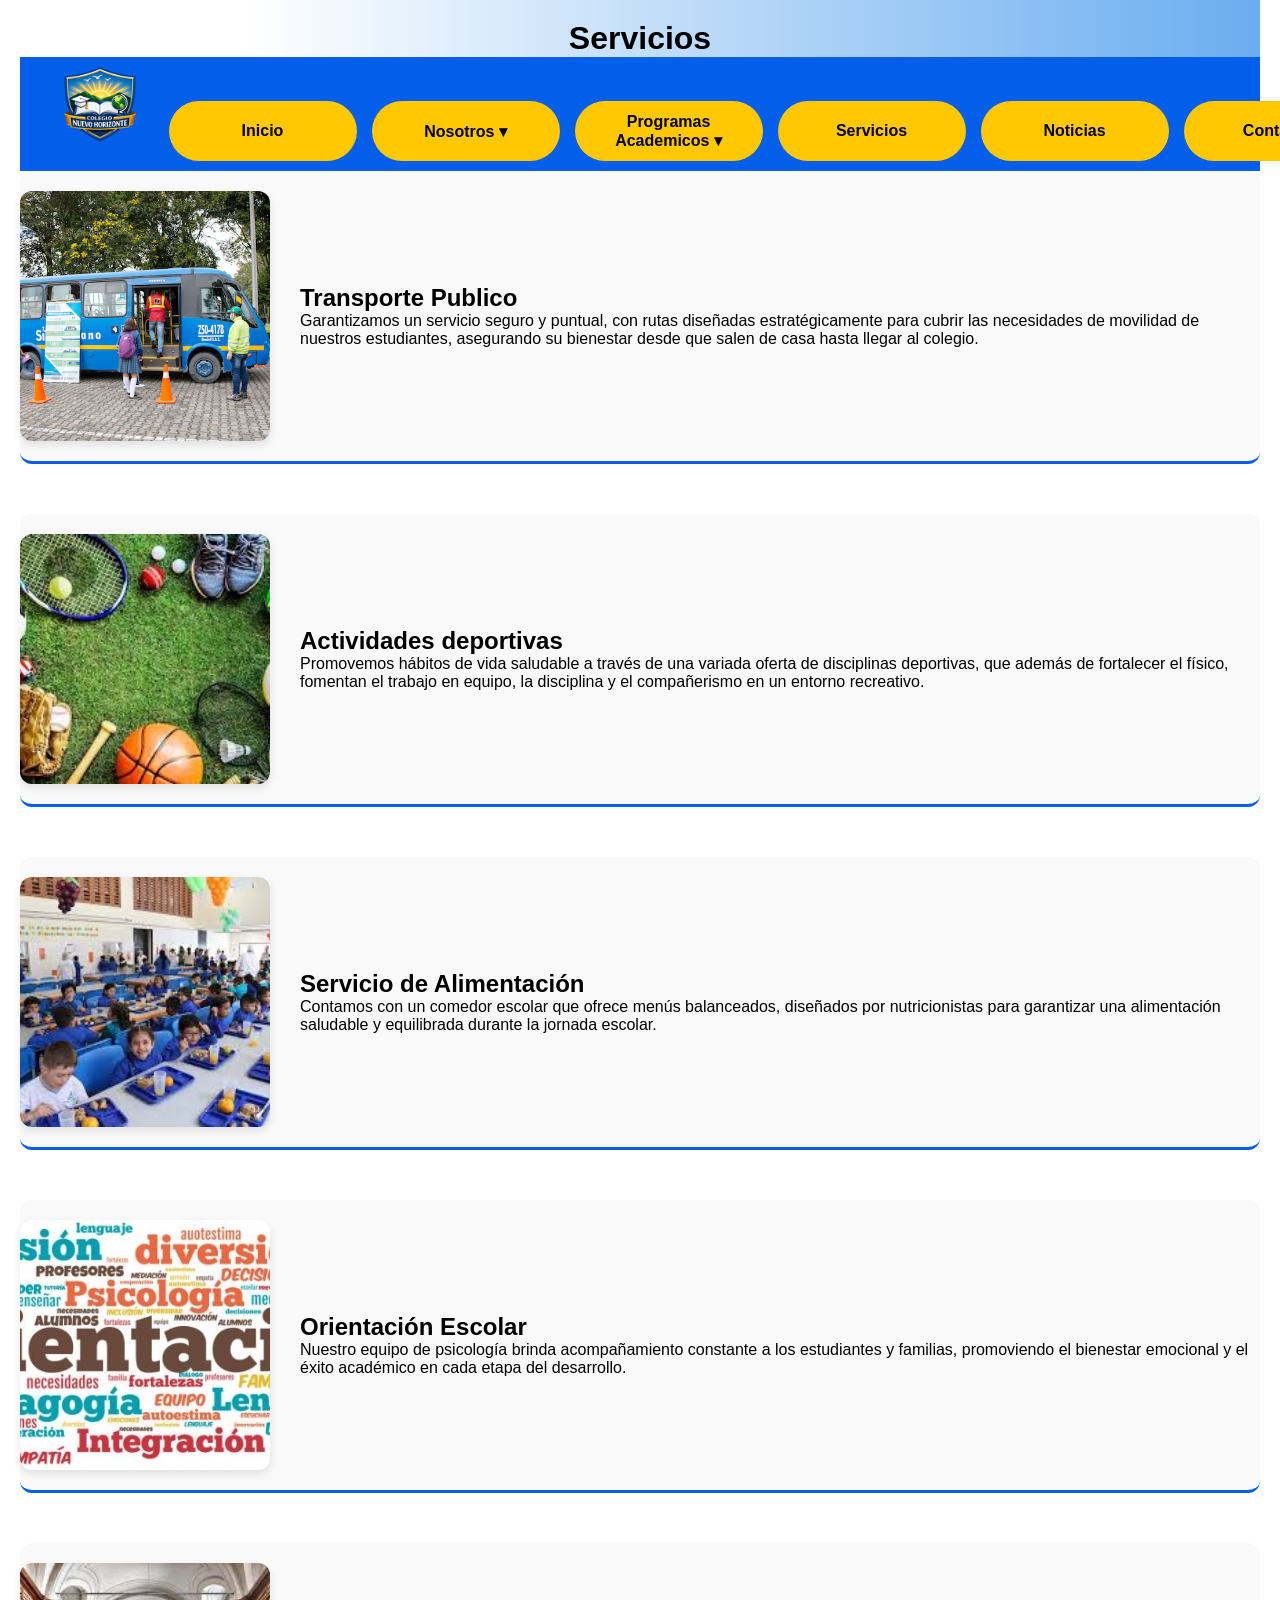
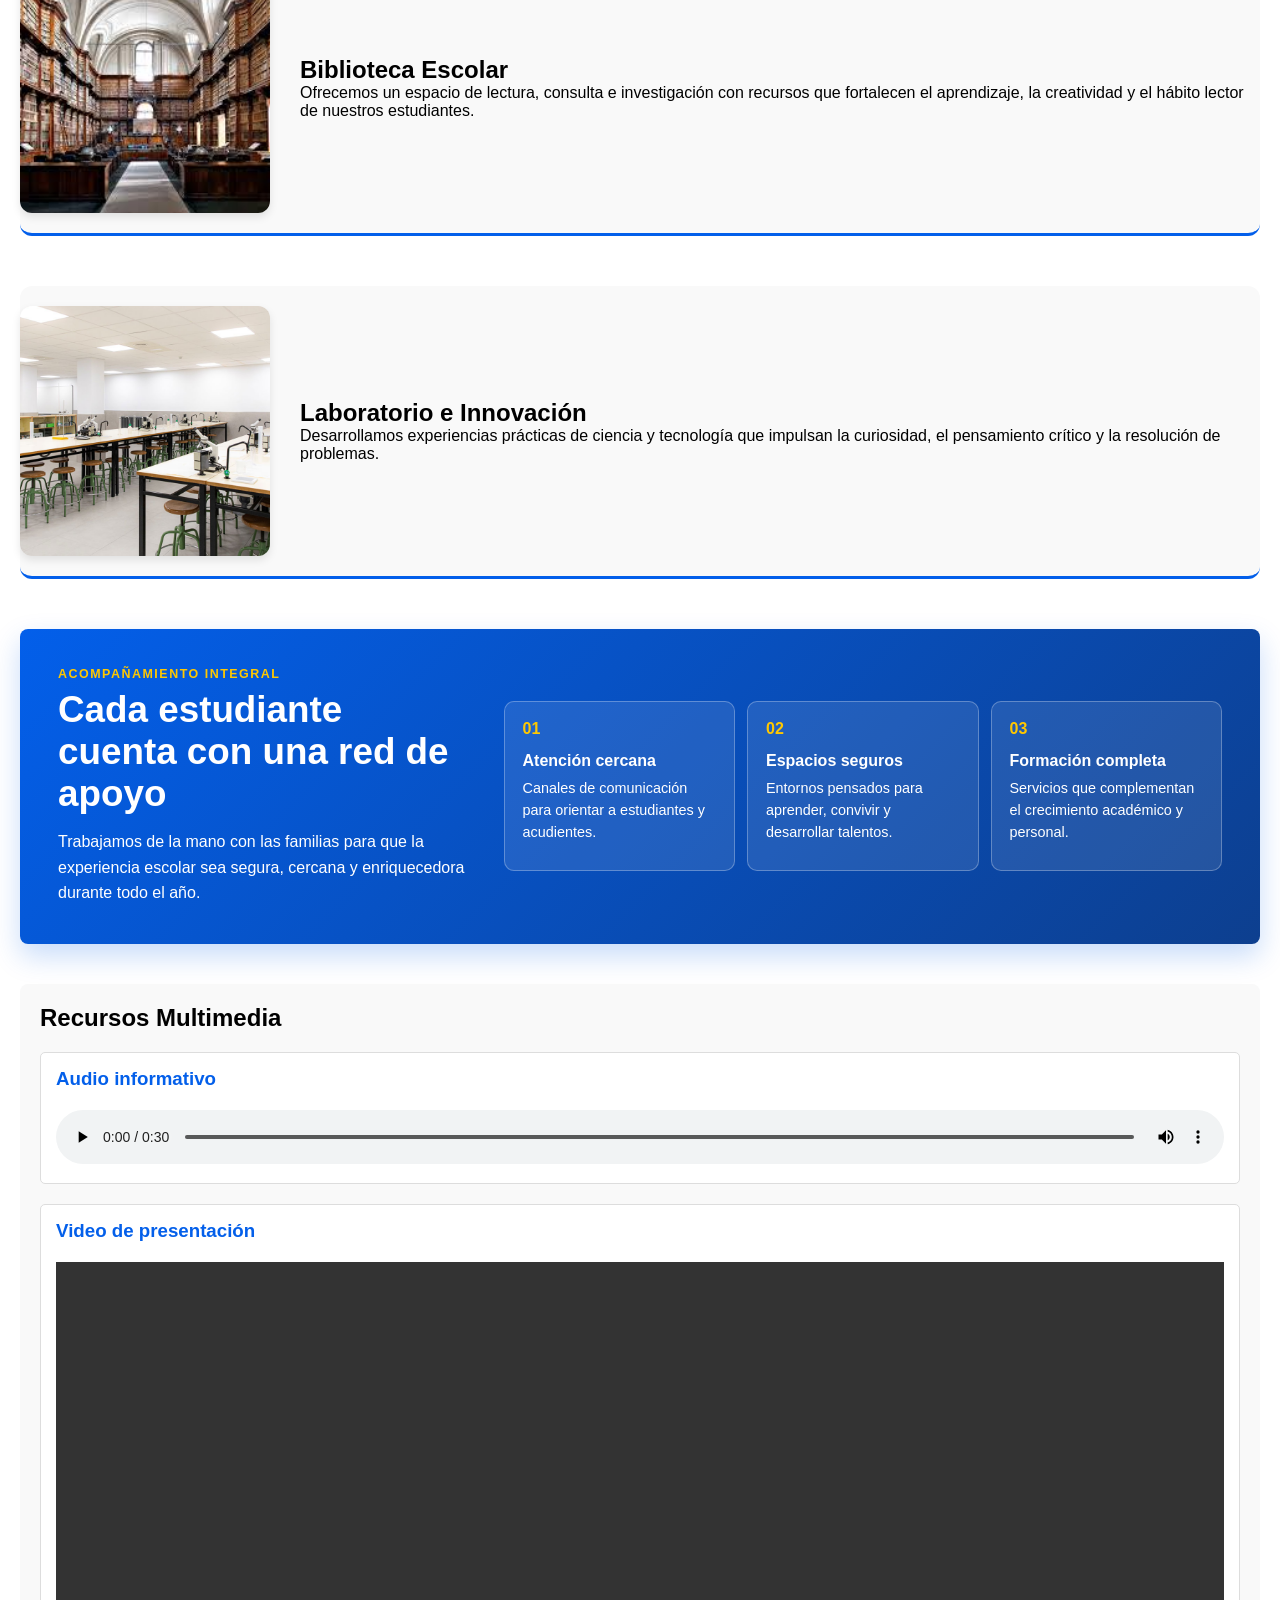
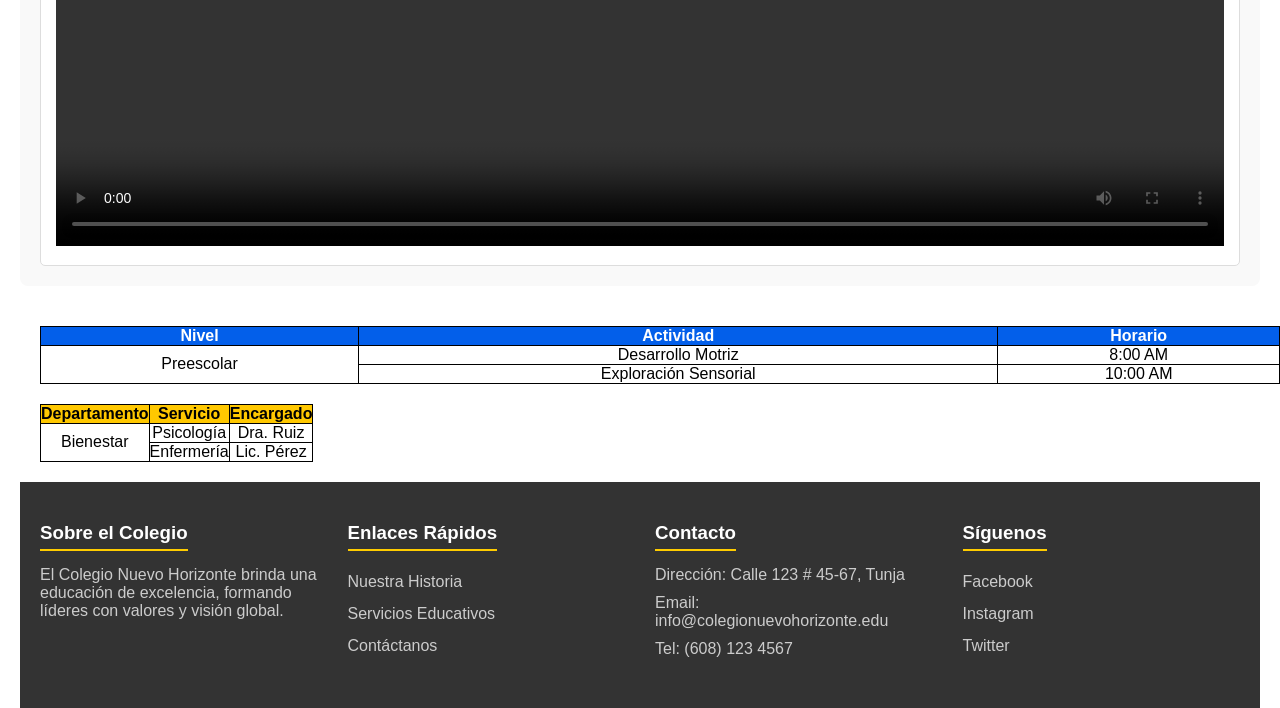
<file: servicios.html>
<!DOCTYPE html>
<html lang="es">
<head>
    <meta charset="UTF-8">
    <meta name="viewport" content="width=device-width, initial-scale=1.0">
    <title>Servicios</title>
    <link rel="stylesheet" href="css/estilos_servicio.css">
</head>
<body>
<header>
        <h1 class="h1">Servicios</h1>
        <div class="header">
            <img src="img/logo_chn.png" class="logo" width="100" alt="logo">
        </div>

         <nav>
        <ul class="menu">
        <!-- Opción Inicio-->
              <li><a href="index.html">Inicio</a></li>
             

        <!-- Opción Nosotros-->
         <li>
             <a href="nosotros.html">Nosotros &#9662;</a>
             <ul class="submenu">
                <li><a href="nosotros.html#historia">Historia</a></li>
                <li><a href="nosotros.html#visión">Visión</a></li>
                <li><a href="nosotros.html#misión">Misión</a></li>
                <li><a href="nosotros.html#perfil">Perfil</a></li>
                <li><a href="nosotros.html#instalaciónes">Instalaciones</a></li>
             </ul>
        </li>

        <!--- Opción Programas Academicos-->
            <li>
             <a href="programas_academicos.html">Programas Academicos &#9662;</a>
             <ul class="submenu">
                <li>
                    <a href="preeescolar.html">Preescolar</a>
                </li>
                <li>
                   <a href="primaria.html">Primaria</a>
                </li>
                <li>
                    <a href="bachillerato.html">Bachillrato</a>
                </li>
             </ul>
            </li>
            
        <!-- Opción Servicios-->
            <li><a href="servicios.html">Servicios </a></li>
             

        <!-- Opción Noticias-->
            <li><a href="noticias.html">Noticias </a></li>

        <!-- Opción Contacto-->
           <li><a  href="contacto.html">Contacto </a></li>
        </ul>
    </nav>
    </header>

   


    <main>
    <!-- Sección 1: Transporte -->
    <section class="section-wrapper">
        <img src="img/Transporte-publico.png" alt="Servicio de trasporte publico" class="side-image">
        <div class="text-content">
            <h2>Transporte Publico</h2>
            <p>Garantizamos un servicio seguro y puntual, con rutas diseñadas estratégicamente para cubrir las necesidades de movilidad de nuestros estudiantes, asegurando su bienestar desde que salen de casa hasta llegar al colegio.</p>
        </div>
    </section>

    <!-- Sección 2: Actividades deportivas -->
    <section class="section-wrapper">
        <img src="img/actividades-deportivas.jpeg" alt="Servicio de actividades deportivas" class="side-image">
        <div class="text-content">
            <h2>Actividades deportivas</h2>
            <p>Promovemos hábitos de vida saludable a través de una variada oferta de disciplinas deportivas, que además de fortalecer el físico, fomentan el trabajo en equipo, la disciplina y el compañerismo en un entorno recreativo.</p>
        </div>
    </section>

    <!-- Sección 3: Alimentación -->
    <section class="section-wrapper">
        <img src="img/servicio-comida.jpeg" alt="imagen mostrando el servicio de comida" class="side-image">
        <div class="text-content">
            <h2>Servicio de Alimentación</h2>
            <p>Contamos con un comedor escolar que ofrece menús balanceados, diseñados por nutricionistas para garantizar una alimentación saludable y equilibrada durante la jornada escolar.</p>
        </div>
    </section>

    <!-- Sección 4: Orientación Escolar -->
    <section class="section-wrapper">
        <img src="img/orientación-escolar.jpg" alt="imagen representativa de la orientación escolar" class="side-image">
        <div class="text-content">
            <h2>Orientación Escolar</h2>
            <p>Nuestro equipo de psicología brinda acompañamiento constante a los estudiantes y familias, promoviendo el bienestar emocional y el éxito académico en cada etapa del desarrollo.</p>
        </div>
    </section>

    <!-- Sección 5: Biblioteca escolar -->
    <section class="section-wrapper">
        <img src="img/biblioteca.jpeg" alt="Estudiantes en la biblioteca escolar" class="side-image">
        <div class="text-content">
            <h2>Biblioteca Escolar</h2>
            <p>Ofrecemos un espacio de lectura, consulta e investigación con recursos que fortalecen el aprendizaje, la creatividad y el hábito lector de nuestros estudiantes.</p>
        </div>
    </section>

    <!-- Sección 6: Laboratorio e innovación -->
    <section class="section-wrapper">
        <img src="img/laboratorio.jpg" alt="Estudiantes realizando actividades de laboratorio" class="side-image">
        <div class="text-content">
            <h2>Laboratorio e Innovación</h2>
            <p>Desarrollamos experiencias prácticas de ciencia y tecnología que impulsan la curiosidad, el pensamiento crítico y la resolución de problemas.</p>
        </div>
    </section>

    <section class="service-highlight" aria-labelledby="acompanamiento-title">
        <div>
            <p class="eyebrow">Acompañamiento integral</p>
            <h2 id="acompanamiento-title">Cada estudiante cuenta con una red de apoyo</h2>
            <p>Trabajamos de la mano con las familias para que la experiencia escolar sea segura, cercana y enriquecedora durante todo el año.</p>
        </div>
        <div class="support-points">
            <article>
                <span aria-hidden="true">01</span>
                <h3>Atención cercana</h3>
                <p>Canales de comunicación para orientar a estudiantes y acudientes.</p>
            </article>
            <article>
                <span aria-hidden="true">02</span>
                <h3>Espacios seguros</h3>
                <p>Entornos pensados para aprender, convivir y desarrollar talentos.</p>
            </article>
            <article>
                <span aria-hidden="true">03</span>
                <h3>Formación completa</h3>
                <p>Servicios que complementan el crecimiento académico y personal.</p>
            </article>
        </div>
    </section>

    <section class="multimedia-container">
    <h2>Recursos Multimedia</h2>
    
    <div class="media-box">
        <h3>Audio informativo</h3>
        <audio controls>
            <source src="audio/Bajo_el_Cielo_Limpio.mp3" type="audio/mp3">
            Tu navegador no soporta el elemento de audio.
        </audio>
    </div>

    <div class="media-box">
        <h3>Video de presentación</h3>
        <video controls width="100">
    <source src="video/video-informativo.mp4" type="video/mp4">
    Tu navegador no soporta el elemento de video.
</video>
    </div>
</section>

<div>
<table  style="width:100%; border-collapse: collapse; text-align: center; padding: 10px;">
  <tr style="background-color: #035fea; color: white;">
    <th>Nivel</th>
    <th>Actividad</th>
    <th>Horario</th>
  </tr>
  <tr>
    <td rowspan="2">Preescolar</td>
    <td>Desarrollo Motriz</td>
    <td>8:00 AM</td>
  </tr>
  <tr>
    <td>Exploración Sensorial</td>
    <td>10:00 AM</td>
  </tr>
</table>
</div>

<div>
    <table  style="width:100%aa; border-collapse: collapse; text-align: center; margin-top: 20px;">
  <tr style="background-color: #ffc800;">
    <th>Departamento</th>
    <th>Servicio</th>
    <th>Encargado</th>
  </tr>
  <tr>
    <td rowspan="2">Bienestar</td>
    <td>Psicología</td>
    <td>Dra. Ruiz</td>
  </tr>
  <tr>
    <td>Enfermería</td>
    <td>Lic. Pérez</td>
  </tr>
</table>
</div>
</main>

    <footer>
    <div class="footer-container">
        <!-- Columna 1: Información Institucional -->
        <div class="footer-column">
            <h3>Sobre el Colegio</h3>
            <p>El Colegio Nuevo Horizonte brinda una educación de excelencia, formando líderes con valores y visión global.</p>
        </div>

        <!-- Columna 2: Enlaces Rápidos -->
        <div class="footer-column">
            <h3>Enlaces Rápidos</h3>
            <ul>
                <li><a href="nosotros.html">Nuestra Historia</a></li>
                <li><a href="servicios.html">Servicios Educativos</a></li>
                <li><a href="contacto.html">Contáctanos</a></li>
            </ul>
        </div>

        <!-- Columna 3: Contacto -->
        <div class="footer-column">
            <h3>Contacto</h3>
            <p>Dirección: Calle 123 # 45-67, Tunja</p>
            <p>Email: info@colegionuevohorizonte.edu</p>
            <p>Tel: (608) 123 4567</p>
        </div>

        <!-- Columna 4: Redes Sociales -->
        <div class="footer-column">
            <h3>Síguenos</h3>
            <ul class="redes-sociales">
                <li><a href="#"><i class="fab fa-facebook"></i> Facebook</a></li>
                <li><a href="#"><i class="fab fa-instagram"></i> Instagram</a></li>
                <li><a href="#"><i class="fab fa-twitter"></i> Twitter</a></li>
            </ul>
        </div>
    </div>
</footer>
</body>
</html>
</file>
<file: css/estilos_index.css>
* {
    padding: 0;
    margin: 0;
    box-sizing: border-box;
}

body {
    font-family: Arial, sans-serif;
    display: flex;
    flex-direction: column;
    min-height: 100vh; /* 100vh significa el 100% de la altura de la ventana */
    margin: 0;
}

body {
    max-width: 1510px;   /* Define el ancho máximo de tu sitio */
    margin: 0 auto;      /* Centra el bloque en la pantalla */
    padding: 0 20px;     /* Asegura un margen interno en pantallas pequeñas */
}

main {
    flex: 1; /* Esto hace que el main ocupe todo el espacio disponible */
}

footer {
    background-color: #333; /* O el color que prefieras */
    color: white;
    text-align: left;
    padding: 40px 20px;
    margin-top: auto; /* Esto empuja al footer al fondo si el contenido es corto */
}

.footer-container {
    display: flex;
    justify-content: space-between; /* Distribuye las 3 columnas equitativamente */
    max-width: 1200px;
    margin: 0 auto;
    gap: 30px; /* Espacio entre columnas */
}

.footer-column {
    flex: 1; /* Hace que todas las columnas tengan el mismo ancho */
}

.footer-column h3 {
    margin-bottom: 15px;
    border-bottom: 2px solid #ffcc00; /* Detalle decorativo amarillo */
    padding-bottom: 5px;
    display: inline-block;
}

.footer-column ul {
    list-style: none;
}

.footer-column ul li a {
    color: #cccccc;
    text-decoration: none;
    line-height: 2;
}

.footer-column ul li a:hover {
    color: #ffffff;
}

.footer-column p {
    color: #cccccc;
    margin-bottom: 10px;
}

h1 {
    color: black;
    text-align: center;
    padding-top: 20px;
}

.logo {
    position: relative;
    margin-top: -10px;
    margin-left: 20px;
}

header {
    background: linear-gradient(to right, rgb(255, 255, 255) 18%, rgb(106,173,240));
    position: sticky; /* Hacemos que el header completo (con el menú dentro) sea sticky */
    top: 0;
    z-index: 1000;
}



.menu {
    display: flex;
    list-style: none;
    gap: 15px;
    justify-content: center; /* Centra los botones en el nav */
    padding: 10px 0;
    margin: 0; /* Limpia márgenes antiguos */
}
.menu > li {
    position: relative; /* Necesario para que el submenú se posicione bajo el padre */
}

.menu > li > a {
     display: flex !important;
    justify-content: center;
    align-items: center;

    /* Mantenemos tus tamaños intactos */
    /* Asegúrate de que estos valores coincidan con los que ya tenías */
    width: 188px; 
    height: 60px; 

    /* Limpieza total para evitar que el texto se mueva */
    padding: 0 10px !important; /* Padding lateral, pero CERO arriba y abajo */
    margin: 0 !important;
    line-height: normal !important; /* Esto evita que el interlineado empuje el texto hacia arriba */
    text-align: center;
    
    /* Diseño */
    background-color: #ffc800;
    color: #000000;
    font-weight: bold;
    text-decoration: none;
    border-radius: 30px;
    box-sizing: border-box;
    transition: background 0.3s;
}

.menu > li > a:hover {
    background-color: #000000; /* Un tono más oscuro al pasar el mouse */
    color: #ffffff;
}

.submenu {
    display: none; /* Oculto por defecto */
    position: absolute;
    top: 100%;
    left: 0;
    background-color: #035fea;
    list-style: none;
    width: 200px;
    padding: 10px;
    box-shadow: 0px 4px 6px rgba(255, 255, 255, 0.2);
    border-radius: 10px;
}

.menu > li:hover .submenu {
    display: block; /* Aparece solo al hacer hover sobre el elemento padre */
}

.submenu li a {
    text-decoration: none;
    color: #ffffff;
    display: block;
    padding: 5px 0;
}

.menu {
    margin-left: 260px;
    margin-top: -80px;
}

.header{
    align-items: center;
    background-color: #035fea; /* Ajusta este color al fondo que desees */
    padding: 10px;
}

.menu {
    display: flex;
    list-style: none;
    gap: 15px; /* Espaciado uniforme entre los botones */
    align-items: center;
}

.home-section {
    display: flex;
    align-items: center; /* Alinea texto e imagen verticalmente al centro */
    gap: 20px;           /* Ajusta este valor: menor número = más pegado al texto */
    padding: 40px;
    justify-content: center; /* Ayuda a que el conjunto se mantenga equilibrado */
}

.content-text {
    flex: 0 0 50%;      /* El texto ocupará exactamente el 50% del ancho */
}

.content-image {
    flex: 1; /* La imagen ocupará menos espacio proporcionalmente */
}

.content-image img {
    flex: 0 0 45%;      /* La imagen ocupará el 45%, acercándose al texto */
    display: flex;
    justify-content: flex-start; /* Alinea la imagen hacia el texto */
}

.content-image img {
    width: 100%;        /* Se adaptará al contenedor, pero no se deformará */
    height: auto;       /* Mantiene la proporción original de tu foto */
    border-radius: 10px;
}

.botones a, .botones button{
    text-decoration: none;
    color: #ffffff;
    background-color:#035fea ;
    border-color: #035fea;
    padding: 20px;
    border-radius: 20px;
    padding: 10px 10px;

}

.botones {
    margin-top: 25px; /* Esto añade el espacio extra hacia abajo */
    display: flex;
    gap: 15px; /* Opcional: espacio entre los dos botones */
}

.botones button {
    font-weight: bold; /* Pone el texto en negrilla */
    padding: 12px 25px; /* Ajusta el tamaño para que se vean mejor */
    cursor: pointer;
}

.features-bar {
    display: flex; /* Alinea los 4 bloques horizontalmente */
    justify-content: space-around;
    padding: 30px;
    background-color: #035fea;
}

.feature-item {
    display: flex;
    flex-direction: column; /* Coloca el ícono arriba y texto abajo */
    align-items: center;
    gap: 10px;
    text-align: center;
}

.feature-item i {
    font-size: 40px; /* Tamaño del ícono */
    color: #ffc800; /* Un color azul institucional */
}

.feature-item p {
    font-weight: bold;
    color: #ffffff;
}

.features-bar {
    background-color: #035fea;
    border: 5px solid #035fea;
    border-radius: 16px;
    padding: 20px;
    margin-bottom: 20px;
    box-shadow: 0 10px 10px rgb(0, 88, 219);
}

.tarjetas {
    display: flex;          
    justify-content: space-between; 
    gap: 20px;              
    padding: 20px;
    align-items: stretch; /* Esto hace que todas las tarjetas tengan la misma altura */
}

.tarjeta {
    background: #f4f4f4;    
    border: 1px solid #ccc;
    border-radius: 10px;    
    padding: 15px;
    width: 30%;             
    text-align: center;
    transition: transform 0.3s;
    
    /* Configuración para que el botón se quede siempre abajo */
    display: flex;
    flex-direction: column;
}

.tarjeta img {
    width: 100%;            
    height: 200px;          
    object-fit: cover;      /* Esto hace que todas las fotos se vean del mismo tamaño sin deformarse */
    border-radius: 8px;
    margin-bottom: 15px;
}

.ver-mas a, button{
    margin-top: auto;
    margin-bottom: 10px;
    padding: 10px 20px;
    background-color: #0056b3;
    color: white;
    text-decoration: none;
    border-radius: 5px;
    border: none;
    cursor: pointer;
}

.tarjeta:hover {
    transform: translateY(-10px); 
}



h2 {
    margin-top: 60px; /* Cambia 60px por un valor menor como 20px o 10px */
    margin-bottom: 10px;
}
/* Contenedor principal de la sección */
.actualidad-container {
    padding: 40px 20px;
    max-width: 800px;
    margin: 0 auto;
}

/* Lista de noticias */
.news-list {
    display: flex;
    flex-direction: column;
    gap: 20px; /* Espacio entre noticias */
}

/* Cada ítem de noticia */
.news-item {
    display: flex;
    align-items: center;
    gap: 20px;
    padding: 15px;
    background-color: #035fea;
    border-radius: 10px;
    border: 1px solid #ddd;
    color:#ffffff;
}

/* Ícono */
.news-icon {
    font-size: 30px;
    color: #ffc800; /* Color institucional */
    min-width: 50px;
    text-align: center;
}

/* El bloque de texto que se agrandará */
.news-text {
    transition: transform 0.3s ease; /* Suaviza el efecto */
    cursor: pointer;
}

/* EFECTO HOVER: Agranda el texto */
.news-text:hover {
    transform: scale(1.05); /* Aumenta el tamaño un 5% */
}

.actualidad-container h2 {
    margin-top: -10px; /* Ajusta este valor negativo hasta lograr la posición deseada */
}

.seccion-destacada {
    max-width: 900px;
    margin: 40px auto;
    padding: 0 20px;
}

.tarjeta-noticia {
    display: flex;
    align-items: center;
    gap: 30px;
    background: #ffffff;
    border: 2px solid #035fea;
    border-radius: 15px;
    padding: 20px;
    box-shadow: 0 4px 10px rgba(0,0,0,0.1);
}

.noticia-imagen img {
    width: 300px;
    height: 200px;
    object-fit: cover;
    border-radius: 10px;
}

.noticia-contenido {
    flex: 1;
}

.noticia-contenido h3 {
    color: #035fea;
    margin-bottom: 10px;
}

.btn-leer-mas {
    display: inline-block;
    margin-top: 15px;
    padding: 10px 20px;
    background-color: #035fea;
    color: white;
    text-decoration: none;
    border-radius: 5px;
    font-weight: bold;
}

.btn-leer-mas:hover {
    background-color: #0056b3;
}

tr {
    border-bottom: 3px solid #000000; /* Grosor y color de la línea */
    margin-bottom: 40px;           /* Espacio debajo de la línea */
    padding-bottom: 40px;          /* Espacio entre el texto y la línea */
}


table, th, td, tr {
  border: 1px solid black;
  padding: 8px;
}

table {
    margin: 30px;
}
</file>
<file: css/estilos_bachillerato.css>
* {
    padding: 0;
    margin: 0;
    box-sizing: border-box;
}

header {
    background: linear-gradient(to right, rgb(255, 255, 255) 18%, rgb(106,173,240));
}


body {
    font-family: Arial, sans-serif;
    display: flex;
    flex-direction: column;
    min-height: 100vh; /* 100vh significa el 100% de la altura de la ventana */
    margin: 0;
}

body {
    max-width: 1510px;   /* Define el ancho máximo de tu sitio */
    margin: 0 auto;      /* Centra el bloque en la pantalla */
    padding: 0 20px;     /* Asegura un margen interno en pantallas pequeñas */
}

main {
    flex: 1; /* Esto hace que el main ocupe todo el espacio disponible */
}

footer {
    background-color: #333; /* O el color que prefieras */
    color: white;
    text-align: left;
    padding: 40px 20px;
    margin-top: auto; /* Esto empuja al footer al fondo si el contenido es corto */
}

.footer-container {
    display: flex;
    justify-content: space-between; /* Distribuye las 3 columnas equitativamente */
    max-width: 1200px;
    margin: 0 auto;
    gap: 30px; /* Espacio entre columnas */
}

.footer-column {
    flex: 1; /* Hace que todas las columnas tengan el mismo ancho */
}

.footer-column h3 {
    margin-bottom: 15px;
    border-bottom: 2px solid #ffcc00; /* Detalle decorativo amarillo */
    padding-bottom: 5px;
    display: inline-block;
}

.footer-column ul {
    list-style: none;
}

.footer-column ul li a {
    color: #cccccc;
    text-decoration: none;
    line-height: 2;
}

.footer-column ul li a:hover {
    color: #ffffff;
}

.footer-column p {
    color: #cccccc;
    margin-bottom: 10px;
}

h1 {
    color: black;
    text-align: center;
    padding-top: 20px;
}

.logo {
    position: relative;
    margin-top: -10px;
    margin-left: 20px;
}

header {
    background: linear-gradient(to right, rgb(255, 255, 255) 18%, rgb(106,173,240));
    position: sticky; /* Hacemos que el header completo (con el menú dentro) sea sticky */
    top: 0;
    z-index: 1000;
}



.menu {
    display: flex;
    list-style: none;
    gap: 15px;
    justify-content: center; /* Centra los botones en el nav */
    padding: 10px 0;
    margin: 0; /* Limpia márgenes antiguos */
}
.menu > li {
    position: relative; /* Necesario para que el submenú se posicione bajo el padre */
}

.menu > li > a {
     display: flex !important;
    justify-content: center;
    align-items: center;

    /* Mantenemos tus tamaños intactos */
    /* Asegúrate de que estos valores coincidan con los que ya tenías */
    width: 188px; 
    height: 60px; 

    /* Limpieza total para evitar que el texto se mueva */
    padding: 0 10px !important; /* Padding lateral, pero CERO arriba y abajo */
    margin: 0 !important;
    line-height: normal !important; /* Esto evita que el interlineado empuje el texto hacia arriba */
    text-align: center;
    
    /* Diseño */
    background-color: #ffc800;
    color: #000000;
    font-weight: bold;
    text-decoration: none;
    border-radius: 30px;
    box-sizing: border-box;
    transition: background 0.3s;
}

.menu > li > a:hover {
    background-color: #000000; /* Un tono más oscuro al pasar el mouse */
    color: #ffffff;
}

.submenu {
    display: none; /* Oculto por defecto */
    position: absolute;
    top: 100%;
    left: 0;
    background-color: #035fea;
    list-style: none;
    width: 200px;
    padding: 10px;
    box-shadow: 0px 4px 6px rgba(255, 255, 255, 0.2);
    border-radius: 10px;
}

.menu > li:hover .submenu {
    display: block; /* Aparece solo al hacer hover sobre el elemento padre */
}

.submenu li a {
    text-decoration: none;
    color: #ffffff;
    display: block;
    padding: 5px 0;
}

.menu {
    margin-left: 260px;
    margin-top: -80px;
}

.header{
    align-items: center;
    background-color: #035fea; /* Ajusta este color al fondo que desees */
    padding: 10px;
}

.menu {
    display: flex;
    list-style: none;
    gap: 15px; /* Espaciado uniforme entre los botones */
    align-items: center;
}

.bachillerato {
display: flex;
align-items: center;
gap: 20px;
padding: 40px;
justify-content: center;
}

.contenido-texto{
    flex: 0 0 50%;
}

.contenido-img {
    flex: 1; /* La imagen ocupará menos espacio proporcionalmente */
}

.contenido-img img {
    flex: 0 0 45%;      /* La imagen ocupará el 45%, acercándose al texto */
    display: flex;
    justify-content: flex-start; /* Alinea la imagen hacia el texto */
}

.contenido-img img {
    width: 100%;        /* Se adaptará al contenedor, pero no se deformará */
    height: auto;       /* Mantiene la proporción original de tu foto */
    border-radius: 10px;
}

.metodologia {
display: flex;
align-items: center;
gap: 20px;
padding: 40px;
justify-content: center;
}

.contenido-texto-metodologia{
    flex: 0 0 50%;
}

.contenido-img-metodologia{
    flex: 1; /* La imagen ocupará menos espacio proporcionalmente */
}

.contenido-img-metodologia img {
    flex: 0 0 45%;      /* La imagen ocupará el 45%, acercándose al texto */
    display: flex;
    justify-content: flex-start; /* Alinea la imagen hacia el texto */
}

.contenido-img-metodologia img {
    width: 100%;        /* Se adaptará al contenedor, pero no se deformará */
    height: auto;       /* Mantiene la proporción original de tu foto */
    border-radius: 20px;
}

.conocer a, button{
    text-decoration: none;
    color: #ffffff;
    background-color:#035fea ;
    border-color: #035fea;
    padding: 20px;
    border-radius: 20px;
    padding: 10px 10px;

}


.conocer {
    margin-top: 25px; /* Esto añade el espacio extra hacia abajo */
    display: flex;
    gap: 15px; /* Opcional: espacio entre los dos botones */
}

.conocer button {
    font-weight: bold; /* Pone el texto en negrilla */
    padding: 12px 25px; /* Ajusta el tamaño para que se vean mejor */
    cursor: pointer;
}

.conocer {

    display: flex !important;
    justify-content: center;
    align-items: center;
    width: 188px; 
    height: 60px;
    padding: 0 10px !important; /* Padding lateral, pero CERO arriba y abajo */
    margin: 0 !important;
    line-height: normal !important; /* Esto evita que el interlineado empuje el texto hacia arriba */
    text-align: center;
}


.registrarse a, button{
    text-decoration: none;
    color: #ffffff;
    background-color:#035fea ;
    border-color: #035fea;
    padding: 20px;
    border-radius: 20px;
    padding: 10px 10px;
    width: 150px;
}

.registrarse {
    margin-top: 25px; /* Esto añade el espacio extra hacia abajo */
    display: flex;
    gap: 15px; /* Opcional: espacio entre los dos botones */
}

.registrarse button {
    font-weight: bold; /* Pone el texto en negrilla */
    padding: 12px 25px; /* Ajusta el tamaño para que se vean mejor */
    cursor: pointer;
}

.registrarse {
    display: flex !important;
    justify-content: center;
    align-items: center;
    width: 188px; 
    height: 60px;
    padding: 0 10px !important; /* Padding lateral, pero CERO arriba y abajo */
    margin: 0 !important;
    line-height: normal !important; /* Esto evita que el interlineado empuje el texto hacia arriba */
    text-align: center;
}

table {
    margin: 20px 0;
    font-family: Arial, sans-serif;
}

th, td {
    padding: 12px;
    border: 1px solid #000000;
}

th {
    background-color: #007bff; /* Azul para combinar con tus botones */
    color: white;
}

ul {
    list-style-type: square;
    line-height: 1.6;
}

h2 {
    margin: 20px;
}

section {
    margin-bottom: 40px;  /* Separa una sección de la otra hacia abajo */
    padding: 20px;        /* Crea un margen interno para que el texto no toque el borde */
    border: 1px solid #ccc; /* Solo para visualizar el espacio, quítalo si no lo necesitas */
}
</file>
<file: css/estilos_contacto.css>
* {
    padding: 0;
    margin: 0;
    box-sizing: border-box;
}

header {
    background: linear-gradient(to right, rgb(255, 255, 255) 18%, rgb(106,173,240));
}


body {
    font-family: Arial, sans-serif;
    display: flex;
    flex-direction: column;
    min-height: 100vh; /* 100vh significa el 100% de la altura de la ventana */
    margin: 0;
}

body {
    max-width: 1510px;   /* Define el ancho máximo de tu sitio */
    margin: 0 auto;      /* Centra el bloque en la pantalla */
    padding: 0 20px;     /* Asegura un margen interno en pantallas pequeñas */
}

main {
    flex: 1; /* Esto hace que el main ocupe todo el espacio disponible */
}

footer {
    background-color: #333; /* O el color que prefieras */
    color: white;
    text-align: left;
    padding: 40px 20px;
    margin-top: auto; /* Esto empuja al footer al fondo si el contenido es corto */
}

.footer-container {
    display: flex;
    justify-content: space-between; /* Distribuye las 3 columnas equitativamente */
    max-width: 1200px;
    margin: 0 auto;
    gap: 30px; /* Espacio entre columnas */
}

.footer-column {
    flex: 1; /* Hace que todas las columnas tengan el mismo ancho */
}

.footer-column h3 {
    margin-bottom: 15px;
    border-bottom: 2px solid #ffcc00; /* Detalle decorativo amarillo */
    padding-bottom: 5px;
    display: inline-block;
}

.footer-column ul {
    list-style: none;
}

.footer-column ul li a {
    color: #cccccc;
    text-decoration: none;
    line-height: 2;
}

.footer-column ul li a:hover {
    color: #ffffff;
}

.footer-column p {
    color: #cccccc;
    margin-bottom: 10px;
}

h1 {
    color: black;
    text-align: center;
    padding-top: 20px;
}

.logo {
    position: relative;
    margin-top: -10px;
    margin-left: 20px;
}

header {
    background: linear-gradient(to right, rgb(255, 255, 255) 18%, rgb(106,173,240));
    position: sticky; /* Hacemos que el header completo (con el menú dentro) sea sticky */
    top: 0;
    z-index: 1000;
}



.menu {
    display: flex;
    list-style: none;
    gap: 15px;
    justify-content: center; /* Centra los botones en el nav */
    padding: 10px 0;
    margin: 0; /* Limpia márgenes antiguos */
}
.menu > li {
    position: relative; /* Necesario para que el submenú se posicione bajo el padre */
}

.menu > li > a {
     display: flex !important;
    justify-content: center;
    align-items: center;

    /* Mantenemos tus tamaños intactos */
    /* Asegúrate de que estos valores coincidan con los que ya tenías */
    width: 188px; 
    height: 60px; 

    /* Limpieza total para evitar que el texto se mueva */
    padding: 0 10px !important; /* Padding lateral, pero CERO arriba y abajo */
    margin: 0 !important;
    line-height: normal !important; /* Esto evita que el interlineado empuje el texto hacia arriba */
    text-align: center;
    
    /* Diseño */
    background-color: #ffc800;
    color: #000000;
    font-weight: bold;
    text-decoration: none;
    border-radius: 30px;
    box-sizing: border-box;
    transition: background 0.3s;
}

.menu > li > a:hover {
    background-color: #000000; /* Un tono más oscuro al pasar el mouse */
    color: #ffffff;
}

.submenu {
    display: none; /* Oculto por defecto */
    position: absolute;
    top: 100%;
    left: 0;
    background-color: #035fea;
    list-style: none;
    width: 200px;
    padding: 10px;
    box-shadow: 0px 4px 6px rgba(255, 255, 255, 0.2);
    border-radius: 10px;
}

.menu > li:hover .submenu {
    display: block; /* Aparece solo al hacer hover sobre el elemento padre */
}

.submenu li a {
    text-decoration: none;
    color: #ffffff;
    display: block;
    padding: 5px 0;
}

.menu {
    margin-left: 260px;
    margin-top: -80px;
}

.header{
    align-items: center;
    background-color: #035fea; /* Ajusta este color al fondo que desees */
    padding: 10px;
}

.menu {
    display: flex;
    list-style: none;
    gap: 15px; /* Espaciado uniforme entre los botones */
    align-items: center;
}

.contacto-wrapper {
    background-color: #555; /* Color gris oscuro de fondo */
    color: white;
    padding: 40px;
    border-radius: 10px;
    max-width: 500px;
    margin: 20px auto;
    text-align: center;
}

.form-group {
    background-color: #555;
    color: white;
    padding: 20px;
    width: 400px;
}

/* Cada fila del formulario */
.form-group {
    display: flex;
    justify-content: space-between;
    align-items: center;
    margin-bottom: 15px;
}

/* Etiqueta */
.form-group label {
    width: 40%; /* Ajusta este espacio según necesites */
}

/* ESTA ES LA CLAVE: El estilo unificado para input y select */
.input-field {
    width: 60%; /* Ocupa el resto del espacio */
    padding: 8px;
    border: none;
    border-radius: 4px;
    background-color: #ddd;
    box-sizing: border-box; /* Importante para que el padding no desborde el ancho */
}

/* Botones */
.buttons {
    text-align: center;
    margin-top: 20px;
}

.contenedor-mapa {
    width: 100%;       /* O el ancho que prefieras */
    height: 300px;     /* Ajusta la altura a tu gusto */
    overflow: hidden;  /* Esto es clave para que el mapa no se salga de las esquinas */
    border-radius: 25px; /* Aquí controlas qué tan redondeado quieres el mapa */
    border: 4px solid #fff; /* Opcional: un borde blanco para que resalte */
    box-shadow: 0 4px 15px rgba(0,0,0,0.3); /* Un poco de sombra para dar profundidad */
}

/* Para que el mapa se adapte perfectamente dentro del contenedor redondeado */
.map-container iframe {
    width: 100%;
    height: 100%;
    border: none;
}
</file>
<file: css/estilos_nosotros.css>
* {
    padding: 0;
    margin: 0;
    box-sizing: border-box;
}

body {
    font-family: Arial, sans-serif;
    display: flex;
    flex-direction: column;
    min-height: 100vh;
    max-width: 1510px;   /* Define el ancho máximo de tu sitio */
    margin: 0 auto;      /* Centra el bloque en la pantalla */
    padding: 0 20px;     /* Asegura un margen interno en pantallas pequeñas */
}

main {
    flex: 1; /* Esto hace que el main ocupe todo el espacio disponible */
}

/* =========================================
   HEADER Y MENÚ
   ========================================= */
header {
    background: linear-gradient(to right, rgb(255, 255, 255) 18%, rgb(106,173,240));
    position: sticky; 
    top: 0;
    z-index: 1000;
}

.header {
    align-items: center;
    background-color: #035fea; 
    padding: 10px;
}

h1 {
    color: black;
    text-align: center;
    padding-top: 20px;
}

.logo {
    position: relative;
    margin-top: -10px;
    margin-left: 20px;
}

.menu {
    display: flex;
    list-style: none;
    gap: 15px;
    justify-content: center; 
    align-items: center;
    padding: 10px 0;
    margin: -80px 0 0 260px; /* Combinación de tus márgenes anteriores */
}

.menu > li {
    position: relative; 
}

.menu > li > a {
    display: flex !important;
    justify-content: center;
    align-items: center;
    width: 188px; 
    height: 60px; 
    padding: 0 10px !important; 
    margin: 0 !important;
    line-height: normal !important; 
    text-align: center;
    background-color: #ffc800;
    color: #000000;
    font-weight: bold;
    text-decoration: none;
    border-radius: 30px;
    box-sizing: border-box;
    transition: background 0.3s;
}

.menu > li > a:hover {
    background-color: #000000; 
    color: #ffffff;
}

.submenu {
    display: none; 
    position: absolute;
    top: 100%;
    left: 0;
    background-color: #035fea;
    list-style: none;
    width: 200px;
    padding: 10px;
    box-shadow: 0px 4px 6px rgba(255, 255, 255, 0.2);
    border-radius: 10px;
}

.menu > li:hover .submenu {
    display: block; 
}

.submenu li a {
    text-decoration: none;
    color: #ffffff;
    display: block;
    padding: 5px 0;
}

/* =========================================
   SECCIONES PRINCIPALES
   ========================================= */
section {
    border: 1px solid #ddd;      
    border-radius: 8px;          
    padding: 20px;               
    margin: 20px 0;              
    background-color: #f9f9f9;   
    box-shadow: 2px 2px 10px rgba(0,0,0,0.1); 
}

h2 {
    text-align: center;
    margin-bottom: 20px;
}

p {
    margin: 10px;
    line-height: 1.6;
}

html {
    scroll-behavior: smooth;
}

/* =========================================
   QUIÉNES SOMOS
   ========================================= */
.quienes-somos {
    display: flex;
    align-items: center; 
    gap: 20px;           
    padding: 40px;
    justify-content: center; 
}

.contenido-texto {
    flex: 0 0 50%;      
}

.contenido-img {
    flex: 0 0 45%;      
    display: flex;
    justify-content: flex-start; 
}

.contenido-img img {
    width: 100%;        
    height: auto;       
    border-radius: 10px;
}

/* =========================================
   TARJETAS DE INSTALACIONES (NUEVO DISEÑO)
   ========================================= */
.tarjetas {
    display: flex;             
    justify-content: center;    /* Centra las tarjetas en su fila */
    gap: 30px;                  /* Espacio más amplio para que respiren */
    padding: 20px;
    flex-wrap: wrap;            
}

.tarjeta {
    flex: 1;                  
    text-align: center;
    min-width: 250px;           /* Evita que se encojan demasiado */
    max-width: 300px;          
    background-color: #ffffff;  /* Fondo blanco puro para contrastar */
    border: 2px solid #ffc800;  /* Borde amarillo del colegio */
    border-radius: 15px;        /* Bordes más redondeados */
    overflow: hidden;           /* Mantiene la imagen dentro del borde curvo */
    box-shadow: 0 6px 15px rgba(3, 95, 234, 0.15); /* Sombra azulada sutil */
    transition: transform 0.3s ease, box-shadow 0.3s ease; /* Animación fluida */
    display: flex;
    flex-direction: column;
}

.tarjeta:hover {
    transform: translateY(-10px); /* Efecto de salto al pasar el cursor */
    box-shadow: 0 12px 25px rgba(3, 95, 234, 0.3); /* Sombra más intensa */
}

.tarjeta img {
    width: 100%;               
    height: 200px;             
    object-fit: cover;         
    border-bottom: 4px solid #035fea; /* Línea azul separando foto del texto */
}

.tarjeta h3 {
    background-color: #035fea;  /* Título con fondo azul */
    color: #ffffff;             /* Letra blanca */
    margin: 0;
    padding: 15px;
    font-size: 1.3rem;
    text-transform: uppercase;  /* Letras en mayúscula para más elegancia */
    letter-spacing: 1px;
}

.titulo-instalaciones {
    flex: 0 0 100%;        
    text-align: center;    
    margin-bottom: 20px;   
}

/* =========================================
   FOOTER
   ========================================= */
footer {
    background-color: #333; 
    color: white;
    text-align: left;
    padding: 40px 20px;
    margin-top: auto; 
}

.footer-container {
    display: flex;
    justify-content: space-between; 
    max-width: 1200px;
    margin: 0 auto;
    gap: 30px; 
}

.footer-column {
    flex: 1; 
}

.footer-column h3 {
    margin-bottom: 15px;
    border-bottom: 2px solid #ffcc00; 
    padding-bottom: 5px;
    display: inline-block;
    color: #ffffff; /* Asegura que el título resalte */
}

.footer-column ul {
    list-style: none;
}

.footer-column ul li a {
    color: #cccccc;
    text-decoration: none;
    line-height: 2;
}

.footer-column ul li a:hover {
    color: #ffffff;
}

.footer-column p {
    color: #cccccc;
    margin-bottom: 10px;
}
</file>
<file: css/estilos_noticia.css>
* {
    padding: 0;
    margin: 0;
    box-sizing: border-box;
}

header {
    background: linear-gradient(to right, rgb(255, 255, 255) 18%, rgb(106,173,240));
}


body {
    font-family: Arial, sans-serif;
    display: flex;
    flex-direction: column;
    min-height: 100vh; /* 100vh significa el 100% de la altura de la ventana */
    margin: 0;
}

body {
    max-width: 1510px;   /* Define el ancho máximo de tu sitio */
    margin: 0 auto;      /* Centra el bloque en la pantalla */
    padding: 0 20px;     /* Asegura un margen interno en pantallas pequeñas */
}

main {
    flex: 1; /* Esto hace que el main ocupe todo el espacio disponible */
}

footer {
    background-color: #333; /* O el color que prefieras */
    color: white;
    text-align: left;
    padding: 40px 20px;
    margin-top: auto; /* Esto empuja al footer al fondo si el contenido es corto */
}

.footer-container {
    display: flex;
    justify-content: space-between; /* Distribuye las 3 columnas equitativamente */
    max-width: 1200px;
    margin: 0 auto;
    gap: 30px; /* Espacio entre columnas */
}

.footer-column {
    flex: 1; /* Hace que todas las columnas tengan el mismo ancho */
}

.footer-column h3 {
    margin-bottom: 15px;
    border-bottom: 2px solid #ffcc00; /* Detalle decorativo amarillo */
    padding-bottom: 5px;
    display: inline-block;
}

.footer-column ul {
    list-style: none;
}

.footer-column ul li a {
    color: #cccccc;
    text-decoration: none;
    line-height: 2;
}

.footer-column ul li a:hover {
    color: #ffffff;
}

.footer-column p {
    color: #cccccc;
    margin-bottom: 10px;
}

h1 {
    color: black;
    text-align: center;
    padding-top: 20px;
}

.logo {
    position: relative;
    margin-top: -10px;
    margin-left: 20px;
}

header {
    background: linear-gradient(to right, rgb(255, 255, 255) 18%, rgb(106,173,240));
    position: sticky; /* Hacemos que el header completo (con el menú dentro) sea sticky */
    top: 0;
    z-index: 1000;
}



.menu {
    display: flex;
    list-style: none;
    gap: 15px;
    justify-content: center; /* Centra los botones en el nav */
    padding: 10px 0;
    margin: 0; /* Limpia márgenes antiguos */
}
.menu > li {
    position: relative; /* Necesario para que el submenú se posicione bajo el padre */
}

.menu > li > a {
     display: flex !important;
    justify-content: center;
    align-items: center;

    /* Mantenemos tus tamaños intactos */
    /* Asegúrate de que estos valores coincidan con los que ya tenías */
    width: 188px; 
    height: 60px; 

    /* Limpieza total para evitar que el texto se mueva */
    padding: 0 10px !important; /* Padding lateral, pero CERO arriba y abajo */
    margin: 0 !important;
    line-height: normal !important; /* Esto evita que el interlineado empuje el texto hacia arriba */
    text-align: center;
    
    /* Diseño */
    background-color: #ffc800;
    color: #000000;
    font-weight: bold;
    text-decoration: none;
    border-radius: 30px;
    box-sizing: border-box;
    transition: background 0.3s;
}

.menu > li > a:hover {
    background-color: #000000; /* Un tono más oscuro al pasar el mouse */
    color: #ffffff;
}

.submenu {
    display: none; /* Oculto por defecto */
    position: absolute;
    top: 100%;
    left: 0;
    background-color: #035fea;
    list-style: none;
    width: 200px;
    padding: 10px;
    box-shadow: 0px 4px 6px rgba(255, 255, 255, 0.2);
    border-radius: 10px;
}

.menu > li:hover .submenu {
    display: block; /* Aparece solo al hacer hover sobre el elemento padre */
}

.submenu li a {
    text-decoration: none;
    color: #ffffff;
    display: block;
    padding: 5px 0;
}

.menu {
    margin-left: 260px;
    margin-top: -80px;
}

.header{
    align-items: center;
    background-color: #035fea; /* Ajusta este color al fondo que desees */
    padding: 10px;
}

.menu {
    display: flex;
    list-style: none;
    gap: 15px; /* Espaciado uniforme entre los botones */
    align-items: center;
}

/* --- Estilos para el wireframe de 3 columnas --- */

.noticias-grid {
    display: grid;
    /* Define 3 columnas de igual tamaño */
    grid-template-columns: repeat(3, 1fr);
    /* Define el espacio entre las tarjetas */
    gap: 25px; 
    padding: 20px 0;
}

/* Ajuste para que las tarjetas se adapten al grid */
.tarjeta-noticia {
    display: flex;
    flex-direction: column;
    border: 1px solid #ccc;
    padding: 10px;
    border-radius: 8px;
}

.tarjeta-noticia img {
    width: 100%;
    height: 150px;
    object-fit: cover; /* Asegura que la imagen no se deforme */
    border-radius: 4px;
}

/* Opcional: Responsividad para que no se rompa en celulares */
@media (max-width: 768px) {
    .noticias-grid {
        grid-template-columns: 1fr; /* Una sola columna en móviles */
    }
}

.tarjeta-noticia {
    /* Agregamos una transición suave */
    transition: transform 0.3s ease, box-shadow 0.3s ease;
}

.tarjeta-noticia:hover {
    /* Agrandamos la tarjeta un 5% (1.05) */
    transform: scale(1.05);
    
    /* Añadimos una pequeña sombra para que resalte más */
    box-shadow: 0 10px 20px rgba(0,0,0,0.2);
    
    /* Aseguramos que la tarjeta quede por encima de las otras */
    z-index: 10;
    cursor: pointer;
}

.tarjeta-noticia time {
    display: block;
    font-size: 0.8rem;
    color: #555;
    margin: 5px 0 10px 0;
    font-weight: bold;
}
</file>
<file: css/estilos_preescolar.css>
* {
    padding: 0;
    margin: 0;
    box-sizing: border-box;
}

header {
    background: linear-gradient(to right, rgb(255, 255, 255) 18%, rgb(106,173,240));
}


body {
    font-family: Arial, sans-serif;
    display: flex;
    flex-direction: column;
    min-height: 100vh; /* 100vh significa el 100% de la altura de la ventana */
    margin: 0;
}

body {
    max-width: 1510px;   /* Define el ancho máximo de tu sitio */
    margin: 0 auto;      /* Centra el bloque en la pantalla */
    padding: 0 20px;     /* Asegura un margen interno en pantallas pequeñas */
}

main {
    flex: 1; /* Esto hace que el main ocupe todo el espacio disponible */
}

footer {
    background-color: #333; /* O el color que prefieras */
    color: white;
    text-align: left;
    padding: 40px 20px;
    margin-top: auto; /* Esto empuja al footer al fondo si el contenido es corto */
}

.footer-container {
    display: flex;
    justify-content: space-between; /* Distribuye las 3 columnas equitativamente */
    max-width: 1200px;
    margin: 0 auto;
    gap: 30px; /* Espacio entre columnas */
}

.footer-column {
    flex: 1; /* Hace que todas las columnas tengan el mismo ancho */
}

.footer-column h3 {
    margin-bottom: 15px;
    border-bottom: 2px solid #ffcc00; /* Detalle decorativo amarillo */
    padding-bottom: 5px;
    display: inline-block;
}

.footer-column ul {
    list-style: none;
}

.footer-column ul li a {
    color: #cccccc;
    text-decoration: none;
    line-height: 2;
}

.footer-column ul li a:hover {
    color: #ffffff;
}

.footer-column p {
    color: #cccccc;
    margin-bottom: 10px;
}

h1 {
    color: black;
    text-align: center;
    padding-top: 20px;
}

.logo {
    position: relative;
    margin-top: -10px;
    margin-left: 20px;
}

header {
    background: linear-gradient(to right, rgb(255, 255, 255) 18%, rgb(106,173,240));
    position: sticky; /* Hacemos que el header completo (con el menú dentro) sea sticky */
    top: 0;
    z-index: 1000;
}



.menu {
    display: flex;
    list-style: none;
    gap: 15px;
    justify-content: center; /* Centra los botones en el nav */
    padding: 10px 0;
    margin: 0; /* Limpia márgenes antiguos */
}
.menu > li {
    position: relative; /* Necesario para que el submenú se posicione bajo el padre */
}

.menu > li > a {
     display: flex !important;
    justify-content: center;
    align-items: center;

    /* Mantenemos tus tamaños intactos */
    /* Asegúrate de que estos valores coincidan con los que ya tenías */
    width: 188px; 
    height: 60px; 

    /* Limpieza total para evitar que el texto se mueva */
    padding: 0 10px !important; /* Padding lateral, pero CERO arriba y abajo */
    margin: 0 !important;
    line-height: normal !important; /* Esto evita que el interlineado empuje el texto hacia arriba */
    text-align: center;
    
    /* Diseño */
    background-color: #ffc800;
    color: #000000;
    font-weight: bold;
    text-decoration: none;
    border-radius: 30px;
    box-sizing: border-box;
    transition: background 0.3s;
}

.menu > li > a:hover {
    background-color: #000000; /* Un tono más oscuro al pasar el mouse */
    color: #ffffff;
}

.submenu {
    display: none; /* Oculto por defecto */
    position: absolute;
    top: 100%;
    left: 0;
    background-color: #035fea;
    list-style: none;
    width: 200px;
    padding: 10px;
    box-shadow: 0px 4px 6px rgba(255, 255, 255, 0.2);
    border-radius: 10px;
}

.menu > li:hover .submenu {
    display: block; /* Aparece solo al hacer hover sobre el elemento padre */
}

.submenu li a {
    text-decoration: none;
    color: #ffffff;
    display: block;
    padding: 5px 0;
}

.menu {
    margin-left: 260px;
    margin-top: -80px;
}

.header{
    align-items: center;
    background-color: #035fea; /* Ajusta este color al fondo que desees */
    padding: 10px;
}

.menu {
    display: flex;
    list-style: none;
    gap: 15px; /* Espaciado uniforme entre los botones */
    align-items: center;
}

/* Contenedor principal de la barra */
.barra-elemento {
    display: flex; /* Alinea los 4 bloques horizontalmente */
    justify-content: space-around;
    padding: 30px;
    background-color: #035fea;
}

.elemento {
    display: flex;
    flex-direction: column; /* Coloca el ícono arriba y texto abajo */
    align-items: center;
    gap: 10px;
    text-align: center;
}

.elemento i {
    font-size: 40px; /* Tamaño del ícono */
    color: #ffc800; /* Un color azul institucional */
}

.elemento p {
    font-weight: bold;
    color: #ffffff;
}

.barra-elemento {
    background-color: #035fea;
    border: 5px solid #035fea;
    border-radius: 16px;
    padding: 20px;
    margin-bottom: 20px;
    box-shadow: 0 10px 10px rgb(0, 88, 219);
}

table {
    margin: 20px 0;
    font-family: Arial, sans-serif;
}

th, td {
    padding: 12px;
    border: 1px solid #000000;
}

th {
    background-color: #035fea; /* Azul para combinar con tus botones */
    color: white;
}

ul {
    list-style-type: square;
    line-height: 1.6;
}

h2 {
    margin: 20px;
}

section {
    margin-bottom: 40px;  /* Separa una sección de la otra hacia abajo */
    padding: 20px;        /* Crea un margen interno para que el texto no toque el borde */
    border: 1px solid #ccc; /* Solo para visualizar el espacio, quítalo si no lo necesitas */
}

/* GALERÍA CORREGIDA */
/* Aseguramos que la sección de la galería tenga espacio */
.galeria-grid {
    display: grid !important;
    grid-template-columns: repeat(3, 1fr) !important;
    grid-auto-rows: 200px !important;
    gap: 15px !important;
    padding: 20px !important;
    background-color: #035fea !important;
    margin: 20px 0 !important;
}

.galeria-titulo {
    grid-column: 1 / 4;
    background-color: #ffc800;
    text-align: center;
    padding: 10px;
    font-weight: bold;
}

.galeria-titulo img {
    width: 100%;
    height: auto;      /* Cambia esto de 20px a auto para que mantenga su proporción */
    display: block;
}
.galeria-grid img {
    width: 100%;
    height: 100%;
    object-fit: cover;
    border-radius: 5px;
    display: block;
}

/* Forzamos el tamaño de los elementos para que el grid no se colapse */
.item-1 { grid-row: span 2; }
.item-3 { grid-column: span 1; grid-row: span 2; }
</file>
<file: css/estilos_primaria.css>
* {
    padding: 0;
    margin: 0;
    box-sizing: border-box;
}

header {
    background: linear-gradient(to right, rgb(255, 255, 255) 18%, rgb(106,173,240));
}


body {
    font-family: Arial, sans-serif;
    display: flex;
    flex-direction: column;
    min-height: 100vh; /* 100vh significa el 100% de la altura de la ventana */
    margin: 0;
}

body {
    max-width: 1510px;   /* Define el ancho máximo de tu sitio */
    margin: 0 auto;      /* Centra el bloque en la pantalla */
    padding: 0 20px;     /* Asegura un margen interno en pantallas pequeñas */
}

main {
    flex: 1; /* Esto hace que el main ocupe todo el espacio disponible */
}

footer {
    background-color: #333; /* O el color que prefieras */
    color: white;
    text-align: left;
    padding: 40px 20px;
    margin-top: auto; /* Esto empuja al footer al fondo si el contenido es corto */
}

.footer-container {
    display: flex;
    justify-content: space-between; /* Distribuye las 3 columnas equitativamente */
    max-width: 1200px;
    margin: 0 auto;
    gap: 30px; /* Espacio entre columnas */
}

.footer-column {
    flex: 1; /* Hace que todas las columnas tengan el mismo ancho */
}

.footer-column h3 {
    margin-bottom: 15px;
    border-bottom: 2px solid #ffcc00; /* Detalle decorativo amarillo */
    padding-bottom: 5px;
    display: inline-block;
}

.footer-column ul {
    list-style: none;
}

.footer-column ul li a {
    color: #cccccc;
    text-decoration: none;
    line-height: 2;
}

.footer-column ul li a:hover {
    color: #ffffff;
}

.footer-column p {
    color: #cccccc;
    margin-bottom: 10px;
}

h1 {
    color: black;
    text-align: center;
    padding-top: 20px;
}

.logo {
    position: relative;
    margin-top: -10px;
    margin-left: 20px;
}

header {
    background: linear-gradient(to right, rgb(255, 255, 255) 18%, rgb(106,173,240));
    position: sticky; /* Hacemos que el header completo (con el menú dentro) sea sticky */
    top: 0;
    z-index: 1000;
}



.menu {
    display: flex;
    list-style: none;
    gap: 15px;
    justify-content: center; /* Centra los botones en el nav */
    padding: 10px 0;
    margin: 0; /* Limpia márgenes antiguos */
}
.menu > li {
    position: relative; /* Necesario para que el submenú se posicione bajo el padre */
}

.menu > li > a {
     display: flex !important;
    justify-content: center;
    align-items: center;

    /* Mantenemos tus tamaños intactos */
    /* Asegúrate de que estos valores coincidan con los que ya tenías */
    width: 188px; 
    height: 60px; 

    /* Limpieza total para evitar que el texto se mueva */
    padding: 0 10px !important; /* Padding lateral, pero CERO arriba y abajo */
    margin: 0 !important;
    line-height: normal !important; /* Esto evita que el interlineado empuje el texto hacia arriba */
    text-align: center;
    
    /* Diseño */
    background-color: #ffc800;
    color: #000000;
    font-weight: bold;
    text-decoration: none;
    border-radius: 30px;
    box-sizing: border-box;
    transition: background 0.3s;
}

.menu > li > a:hover {
    background-color: #000000; /* Un tono más oscuro al pasar el mouse */
    color: #ffffff;
}

.submenu {
    display: none; /* Oculto por defecto */
    position: absolute;
    top: 100%;
    left: 0;
    background-color: #035fea;
    list-style: none;
    width: 200px;
    padding: 10px;
    box-shadow: 0px 4px 6px rgba(255, 255, 255, 0.2);
    border-radius: 10px;
}

.menu > li:hover .submenu {
    display: block; /* Aparece solo al hacer hover sobre el elemento padre */
}

.submenu li a {
    text-decoration: none;
    color: #ffffff;
    display: block;
    padding: 5px 0;
}

.menu {
    margin-left: 260px;
    margin-top: -80px;
}

.header{
    align-items: center;
    background-color: #035fea; /* Ajusta este color al fondo que desees */
    padding: 10px;
}

.menu {
    display: flex;
    list-style: none;
    gap: 15px; /* Espaciado uniforme entre los botones */
    align-items: center;
}

table {
    margin: 20px 0;
    font-family: Arial, sans-serif;
}

th, td {
    padding: 12px;
    border: 1px solid #000000;
}

th {
    background-color: #007bff; /* Azul para combinar con tus botones */
    color: white;
}

ul {
    list-style-type: square;
    line-height: 1.6;
}

h2 {
    margin: 20px;
}

section {
    margin-bottom: 40px;  /* Separa una sección de la otra hacia abajo */
    padding: 20px;        /* Crea un margen interno para que el texto no toque el borde */
    border: 1px solid #ccc; /* Solo para visualizar el espacio, quítalo si no lo necesitas */
}

.flex-container {
    display: flex;
    align-items: center; 
    gap: 30px; /* Espacio entre imagen y texto */
    margin-bottom: 40px;
}

.flex-container .contenido {
    flex: 1; /* El texto ocupará el espacio restante */
}

.flex-container img {
    max-width: 40%; /* Controla el tamaño de la imagen */
    height: auto;
    border-radius: 8px;
}

/* Caso 1: Imagen a la derecha (orden natural) */
.flex-container.derecha {
    flex-direction: row;
}

/* Caso 2: Imagen a la izquierda (se invierte el orden) */
.flex-container.izquierda {
    flex-direction: row-reverse;
}

/* Responsividad para dispositivos móviles */
@media (max-width: 768px) {
    .flex-container, .flex-container.izquierda {
        flex-direction: column; /* En pantallas pequeñas, el texto va arriba y la imagen abajo */
        text-align: center;
    }
    .flex-container img {
        max-width: 100%;
    }
}
</file>
<file: css/estilos_programas_academicos.css>
* {
    padding: 0;
    margin: 0;
    box-sizing: border-box;
}

header {
    background: linear-gradient(to right, rgb(255, 255, 255) 18%, rgb(106,173,240));
}


body {
    font-family: Arial, sans-serif;
    display: flex;
    flex-direction: column;
    min-height: 100vh; /* 100vh significa el 100% de la altura de la ventana */
    margin: 0;
}

body {
    max-width: 1510px;   /* Define el ancho máximo de tu sitio */
    margin: 0 auto;      /* Centra el bloque en la pantalla */
    padding: 0 20px;     /* Asegura un margen interno en pantallas pequeñas */
}

main {
    flex: 1; /* Esto hace que el main ocupe todo el espacio disponible */
}

footer {
    background-color: #333; /* O el color que prefieras */
    color: white;
    text-align: left;
    padding: 40px 20px;
    margin-top: auto; /* Esto empuja al footer al fondo si el contenido es corto */
}

.footer-container {
    display: flex;
    justify-content: space-between; /* Distribuye las 3 columnas equitativamente */
    max-width: 1200px;
    margin: 0 auto;
    gap: 30px; /* Espacio entre columnas */
}

.footer-column {
    flex: 1; /* Hace que todas las columnas tengan el mismo ancho */
}

.footer-column h3 {
    margin-bottom: 15px;
    border-bottom: 2px solid #ffcc00; /* Detalle decorativo amarillo */
    padding-bottom: 5px;
    display: inline-block;
}

.footer-column ul {
    list-style: none;
}

.footer-column ul li a {
    color: #cccccc;
    text-decoration: none;
    line-height: 2;
}

.footer-column ul li a:hover {
    color: #ffffff;
}

.footer-column p {
    color: #cccccc;
    margin-bottom: 10px;
}

h1 {
    color: black;
    text-align: center;
    padding-top: 20px;
}

.logo {
    position: relative;
    margin-top: -10px;
    margin-left: 20px;
}

header {
    background: linear-gradient(to right, rgb(255, 255, 255) 18%, rgb(106,173,240));
    position: sticky; /* Hacemos que el header completo (con el menú dentro) sea sticky */
    top: 0;
    z-index: 1000;
}



.menu {
    display: flex;
    list-style: none;
    gap: 15px;
    justify-content: center; /* Centra los botones en el nav */
    padding: 10px 0;
    margin: 0; /* Limpia márgenes antiguos */
}
.menu > li {
    position: relative; /* Necesario para que el submenú se posicione bajo el padre */
}

.menu > li > a {
     display: flex !important;
    justify-content: center;
    align-items: center;

    /* Mantenemos tus tamaños intactos */
    /* Asegúrate de que estos valores coincidan con los que ya tenías */
    width: 188px; 
    height: 60px; 

    /* Limpieza total para evitar que el texto se mueva */
    padding: 0 10px !important; /* Padding lateral, pero CERO arriba y abajo */
    margin: 0 !important;
    line-height: normal !important; /* Esto evita que el interlineado empuje el texto hacia arriba */
    text-align: center;
    
    /* Diseño */
    background-color: #ffc800;
    color: #000000;
    font-weight: bold;
    text-decoration: none;
    border-radius: 30px;
    box-sizing: border-box;
    transition: background 0.3s;
}

.menu > li > a:hover {
    background-color: #000000; /* Un tono más oscuro al pasar el mouse */
    color: #ffffff;
}

.submenu {
    display: none; /* Oculto por defecto */
    position: absolute;
    top: 100%;
    left: 0;
    background-color: #035fea;
    list-style: none;
    width: 200px;
    padding: 10px;
    box-shadow: 0px 4px 6px rgba(255, 255, 255, 0.2);
    border-radius: 10px;
}

.menu > li:hover .submenu {
    display: block; /* Aparece solo al hacer hover sobre el elemento padre */
}

.submenu li a {
    text-decoration: none;
    color: #ffffff;
    display: block;
    padding: 5px 0;
}

.menu {
    margin-left: 260px;
    margin-top: -80px;
}

.header{
    align-items: center;
    background-color: #035fea; /* Ajusta este color al fondo que desees */
    padding: 10px;
}

.menu {
    display: flex;
    list-style: none;
    gap: 15px; /* Espaciado uniforme entre los botones */
    align-items: center;
}

.tarjetas {
    display: flex;          
    justify-content: space-between; 
    gap: 20px;              
    padding: 20px;
    align-items: stretch; /* Esto hace que todas las tarjetas tengan la misma altura */
}

.tarjeta {
    background: #f4f4f4;    
    border: 1px solid #ccc;
    border-radius: 10px;    
    padding: 15px;
    width: 30%;             
    text-align: center;
    transition: transform 0.3s;
    
    /* Configuración para que el botón se quede siempre abajo */
    display: flex;
    flex-direction: column;
}

.tarjeta img {
    width: 100%;            
    height: 200px;          
    object-fit: cover;      /* Esto hace que todas las fotos se vean del mismo tamaño sin deformarse */
    border-radius: 8px;
    margin-bottom: 15px;
}

.ver-mas a, button{
    margin-top: auto;
    margin-bottom: 10px;
    padding: 10px 20px;
    background-color: #0056b3;
    color: white;
    text-decoration: none;
    border-radius: 5px;
    border: none;
    cursor: pointer;
}

.tarjeta:hover {
    transform: translateY(-10px); 
}

/* Forzar la disposición horizontal */
.metodologia-container {
    display: flex !important;
    flex-direction: row !important;
    gap: 30px !important;
    align-items: center !important;
    margin-top: 20px !important;
}

.metodologia-container img {
    width: 350px !important;
    height: auto !important;
    flex-shrink: 0 !important;
    border-radius: 8px !important;
}

/* Asegurar que el texto ocupe el espacio restante */
.metodologia-container p {
    flex: 1 !important;
    margin: 0 !important;
    line-height: 1.6;
}

/* Añade esto para separar la sección de metodología del resto */
section:has(img[alt="Metodologia del colgio"]) {
    margin-top: 50px !important;
    margin-bottom: 50px !important;
    padding: 20px !important;
}

/* Separa el título de la metodología del párrafo y la imagen */
section:has(img[alt="Metodologia del colgio"]) h2 {
    margin-bottom: 30px !important;
}

/* Agrega un margen a la derecha de la imagen para que el texto no esté pegado */
img[alt="Metodologia del colgio"] {
    margin-right: 40px !important;
}

P {
    
    margin-bottom: 20px;
    padding: 20px;
}

h2 {
    text-align: center;
    color: #000;
}
</file>
<file: css/estilos_servicio.css>
* {
    padding: 0;
    margin: 0;
    box-sizing: border-box;
}

header {
    background: linear-gradient(to right, rgb(255, 255, 255) 18%, rgb(106,173,240));
}


body {
    font-family: Arial, sans-serif;
    display: flex;
    flex-direction: column;
    min-height: 100vh; /* 100vh significa el 100% de la altura de la ventana */
    margin: 0;
}

body {
    max-width: 1510px;   /* Define el ancho máximo de tu sitio */
    margin: 0 auto;      /* Centra el bloque en la pantalla */
    padding: 0 20px;     /* Asegura un margen interno en pantallas pequeñas */
}

main {
    flex: 1; /* Esto hace que el main ocupe todo el espacio disponible */
}

footer {
    background-color: #333; /* O el color que prefieras */
    color: white;
    text-align: left;
    padding: 40px 20px;
    margin-top: auto; /* Esto empuja al footer al fondo si el contenido es corto */
}

.footer-container {
    display: flex;
    justify-content: space-between; /* Distribuye las 3 columnas equitativamente */
    max-width: 1200px;
    margin: 0 auto;
    gap: 30px; /* Espacio entre columnas */
}

.footer-column {
    flex: 1; /* Hace que todas las columnas tengan el mismo ancho */
}

.footer-column h3 {
    margin-bottom: 15px;
    border-bottom: 2px solid #ffcc00; /* Detalle decorativo amarillo */
    padding-bottom: 5px;
    display: inline-block;
}

.footer-column ul {
    list-style: none;
}

.footer-column ul li a {
    color: #cccccc;
    text-decoration: none;
    line-height: 2;
}

.footer-column ul li a:hover {
    color: #ffffff;
}

.footer-column p {
    color: #cccccc;
    margin-bottom: 10px;
}

h1 {
    color: black;
    text-align: center;
    padding-top: 20px;
}

.logo {
    position: relative;
    margin-top: -10px;
    margin-left: 20px;
}

header {
    background: linear-gradient(to right, rgb(255, 255, 255) 18%, rgb(106,173,240));
    position: sticky; /* Hacemos que el header completo (con el menú dentro) sea sticky */
    top: 0;
    z-index: 1000;
}



.menu {
    display: flex;
    list-style: none;
    gap: 15px;
    justify-content: center; /* Centra los botones en el nav */
    padding: 10px 0;
    margin: 0; /* Limpia márgenes antiguos */
}
.menu > li {
    position: relative; /* Necesario para que el submenú se posicione bajo el padre */
}

.menu > li > a {
     display: flex !important;
    justify-content: center;
    align-items: center;

    /* Mantenemos tus tamaños intactos */
    /* Asegúrate de que estos valores coincidan con los que ya tenías */
    width: 188px; 
    height: 60px; 

    /* Limpieza total para evitar que el texto se mueva */
    padding: 0 10px !important; /* Padding lateral, pero CERO arriba y abajo */
    margin: 0 !important;
    line-height: normal !important; /* Esto evita que el interlineado empuje el texto hacia arriba */
    text-align: center;
    
    /* Diseño */
    background-color: #ffc800;
    color: #000000;
    font-weight: bold;
    text-decoration: none;
    border-radius: 30px;
    box-sizing: border-box;
    transition: background 0.3s;
}

.menu > li > a:hover {
    background-color: #000000; /* Un tono más oscuro al pasar el mouse */
    color: #ffffff;
}

.submenu {
    display: none; /* Oculto por defecto */
    position: absolute;
    top: 100%;
    left: 0;
    background-color: #035fea;
    list-style: none;
    width: 200px;
    padding: 10px;
    box-shadow: 0px 4px 6px rgba(255, 255, 255, 0.2);
    border-radius: 10px;
}

.menu > li:hover .submenu {
    display: block; /* Aparece solo al hacer hover sobre el elemento padre */
}

.submenu li a {
    text-decoration: none;
    color: #ffffff;
    display: block;
    padding: 5px 0;
}

.menu {
    margin-left: 260px;
    margin-top: -80px;
}

.header{
    align-items: center;
    background-color: #035fea; /* Ajusta este color al fondo que desees */
    padding: 10px;
}

.menu {
    display: flex;
    list-style: none;
    gap: 15px; /* Espaciado uniforme entre los botones */
    align-items: center;
}

/* Estilos para las nuevas secciones y multimedia */
main section {
    margin-bottom: 40px;
    padding: 20px;
    background: #f9f9f9;
    border-radius: 8px;
}

.multimedia-container {
    display: flex;
    flex-direction: column;
    gap: 20px;
}

.media-box {
    padding: 15px;
    border: 1px solid #ddd;
    border-radius: 5px;
    background: #fff;
}

.media-box h3 {
    margin-bottom: 10px;
    color: #035fea;
}

audio, video {
    width: 100%;
    margin-top: 10px;
}

/* Contenedor padre para el diseño de 2 columnas */
.section-wrapper {
    display: flex;
    align-items: center; /* Alinea verticalmente el texto y la imagen */
    justify-content: space-between;
    gap: 40px; /* Espacio entre texto e imagen */
    margin-bottom: 50px;
    padding: 30px;
    background: #f9f9f9;
    border-radius: 12px;
}

/* El texto toma el espacio necesario */
.text-content {
    flex: 2; /* Ocupa el doble de espacio que la imagen */
}

/* Ajuste de las imágenes */
.side-image {
    flex: 1;
    width: 100%;
    max-width: 350px; /* Tamaño máximo deseado */
    height: 250px;
    object-fit: cover; /* Mantiene la proporción sin estirarse */
    border-radius: 8px;
    box-shadow: 0 4px 8px rgba(0,0,0,0.1);
}

/* Diseño responsivo para pantallas pequeñas */
@media (max-width: 768px) {
    .section-wrapper {
        flex-direction: column; /* Apila imagen arriba y texto abajo */
        text-align: center;
    }
    
    .side-image {
        max-width: 100%;
    }
}

.side-image {
    flex: 0 0 250px; /* Tamaño fijo para que no se deforme */
    width: 250px;    /* Ancho */
    height: 250px;   /* Alto (igual al ancho para formar el cuadrado) */
    object-fit: cover; /* Recorta la imagen para que llene el cuadrado sin estirarse */
    border-radius: 12px; /* Bordes redondeados como en tu imagen de referencia */
    box-shadow: 0 4px 8px rgba(0,0,0,0.1);
}

/* Aseguramos que el contenedor mantenga el orden horizontal */
.section-wrapper {
    display: flex;
    align-items: center;
    gap: 30px;
    padding: 20px;
}

.section-wrapper {
    padding: 20px 0; /* Espacio extra entre cada servicio */
    border-bottom: 3px solid #035fea; /* Línea divisoria suave */
}

/* Opcional: Si quieres que el último no tenga línea */
.section-wrapper:last-child {
    border-bottom: none;
}

.section-wrapper {
    transition: transform 0.3s ease, box-shadow 0.3s ease; /* Define la velocidad y suavidad del efecto */
    cursor: pointer; /* Cambia el cursor para indicar que es interactivo */
}

/* Efecto al pasar el mouse */
.section-wrapper:hover {
    transform: scale(1.03); /* Aumenta el tamaño un 3% al pasar el mouse */
    box-shadow: 0 8px 16px rgba(0, 0, 0, 0.2); /* Intensifica la sombra para dar profundidad */
    z-index: 10; /* Asegura que el elemento resaltado se vea por encima de otros */
}

.service-highlight {
    display: grid;
    grid-template-columns: minmax(230px, 0.8fr) minmax(0, 1.4fr);
    align-items: center;
    gap: 35px;
    padding: 38px !important;
    color: #ffffff;
    background: linear-gradient(135deg, #035fea, #0d3f8f) !important;
    box-shadow: 0 12px 28px rgba(3, 95, 234, 0.22);
}

.service-highlight h2 {
    margin: 8px 0 14px;
    font-size: clamp(1.6rem, 3vw, 2.3rem);
}

.service-highlight > div > p:last-child {
    line-height: 1.6;
}

.eyebrow {
    color: #ffc800;
    font-size: 0.78rem;
    font-weight: bold;
    letter-spacing: 0.12em;
    text-transform: uppercase;
}

.support-points {
    display: grid;
    grid-template-columns: repeat(3, 1fr);
    gap: 12px;
}

.support-points article {
    min-height: 170px;
    padding: 18px;
    border: 1px solid rgba(255, 255, 255, 0.28);
    border-radius: 10px;
    background: rgba(255, 255, 255, 0.1);
}

.support-points span {
    color: #ffc800;
    font-weight: bold;
}

.support-points h3 {
    margin: 14px 0 8px;
    font-size: 1rem;
}

.support-points p {
    font-size: 0.9rem;
    line-height: 1.5;
}

table, th, tr, td{
    border: 1px solid black;
}

table {
    margin: 20px;
}

@media (max-width: 768px) {
    .service-highlight,
    .support-points {
        grid-template-columns: 1fr;
    }

    .service-highlight {
        padding: 28px !important;
    }
}
</file>
